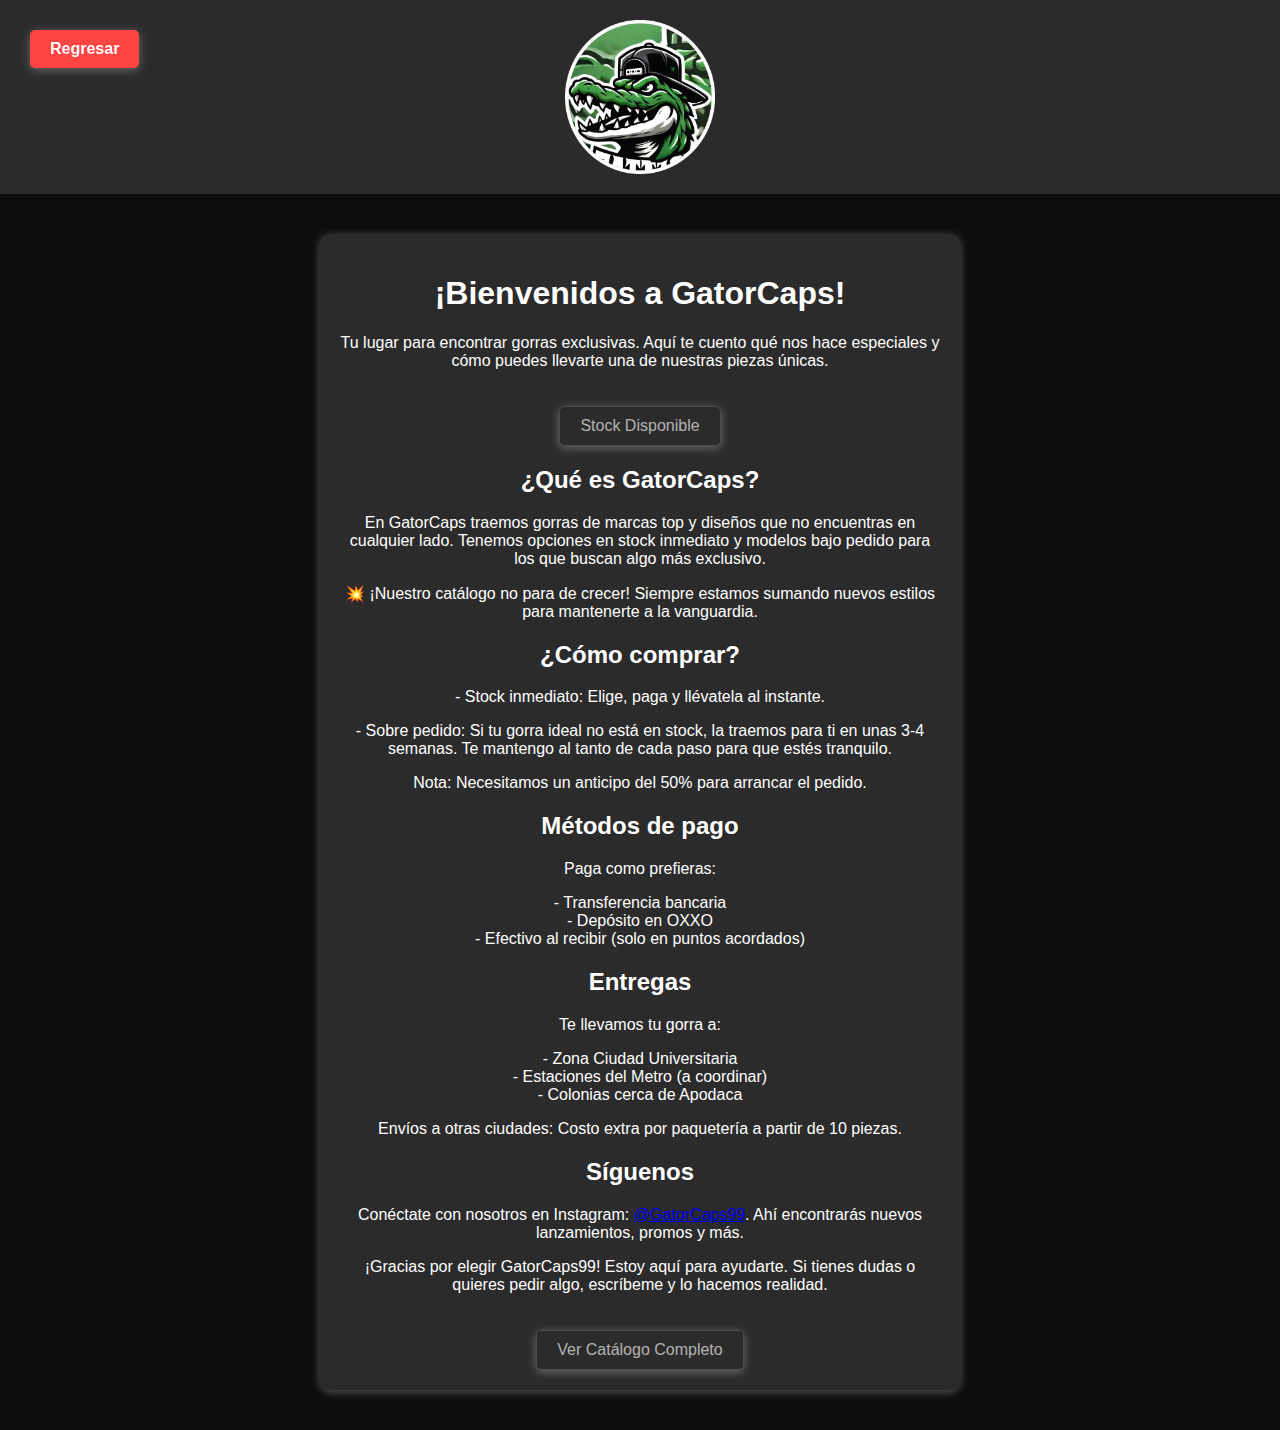
<file: index.html>
<!DOCTYPE html>
<html lang="es">
<head>
    <meta charset="UTF-8">
    <meta name="viewport" content="width=device-width, initial-scale=1.0">
    <title>GatorCaps - Inicio</title>
    <link rel="stylesheet" href="css/estilos.css">
</head>
<body>
    <header>
        <a href="index.html">
            <img src="Imagenes/Logos/LogoGatorCaps.png" alt="GatorCaps Logo">
        </a>
    </header>
    <button class="back-btn" onclick="history.back()">Regresar</button>
    <div class="container">
        <h1>¡Bienvenidos a GatorCaps!</h1>
        <div class="about-section">
            <p>Tu lugar para encontrar gorras exclusivas. Aquí te cuento qué nos hace especiales y cómo puedes llevarte una de nuestras piezas únicas.</p>
            <a href="stock.html"><button class="finalize-btn">Stock Disponible</button></a>
            
            <h2>¿Qué es GatorCaps?</h2>
            <p>En GatorCaps traemos gorras de marcas top y diseños que no encuentras en cualquier lado. Tenemos opciones en <span class="highlight">stock inmediato</span> y modelos bajo pedido para los que buscan algo más exclusivo.</p>
            <p>💥 ¡Nuestro catálogo no para de crecer! Siempre estamos sumando nuevos estilos para mantenerte a la vanguardia.</p>
            
            <h2>¿Cómo comprar?</h2>
            <p>- <span class="highlight">Stock inmediato</span>: Elige, paga y llévatela al instante.</p>
            <p>- <span class="highlight">Sobre pedido</span>: Si tu gorra ideal no está en stock, la traemos para ti en unas <span class="highlight">3-4 semanas</span>. Te mantengo al tanto de cada paso para que estés tranquilo.</p>
            <p><span class="highlight">Nota</span>: Necesitamos un anticipo del <span class="highlight">50%</span> para arrancar el pedido.</p>
            
            <h2>Métodos de pago</h2>
            <p>Paga como prefieras:</p>
            <p>- Transferencia bancaria<br>- Depósito en OXXO<br>- Efectivo al recibir (solo en puntos acordados)</p>
            
            <h2>Entregas</h2>
            <p>Te llevamos tu gorra a:</p>
            <p>- Zona Ciudad Universitaria<br>- Estaciones del Metro (a coordinar)<br>- Colonias cerca de Apodaca</p>
            <p><span class="highlight">Envíos a otras ciudades</span>: Costo extra por paquetería a partir de 10 piezas.</p>
            
            <h2>Síguenos</h2>
            <p>Conéctate con nosotros en Instagram: <a href="https://www.instagram.com/gatorcaps99/" target="_blank">@GatorCaps99</a>. Ahí encontrarás nuevos lanzamientos, promos y más.</p>
            
            <p><span class="highlight">¡Gracias por elegir GatorCaps99!</span> Estoy aquí para ayudarte. Si tienes dudas o quieres pedir algo, escríbeme y lo hacemos realidad.</p>
        </div>
        <a href="catalogo.html"><button class="finalize-btn">Ver Catálogo Completo</button></a>
    </div>
</body>
</html>
</file>
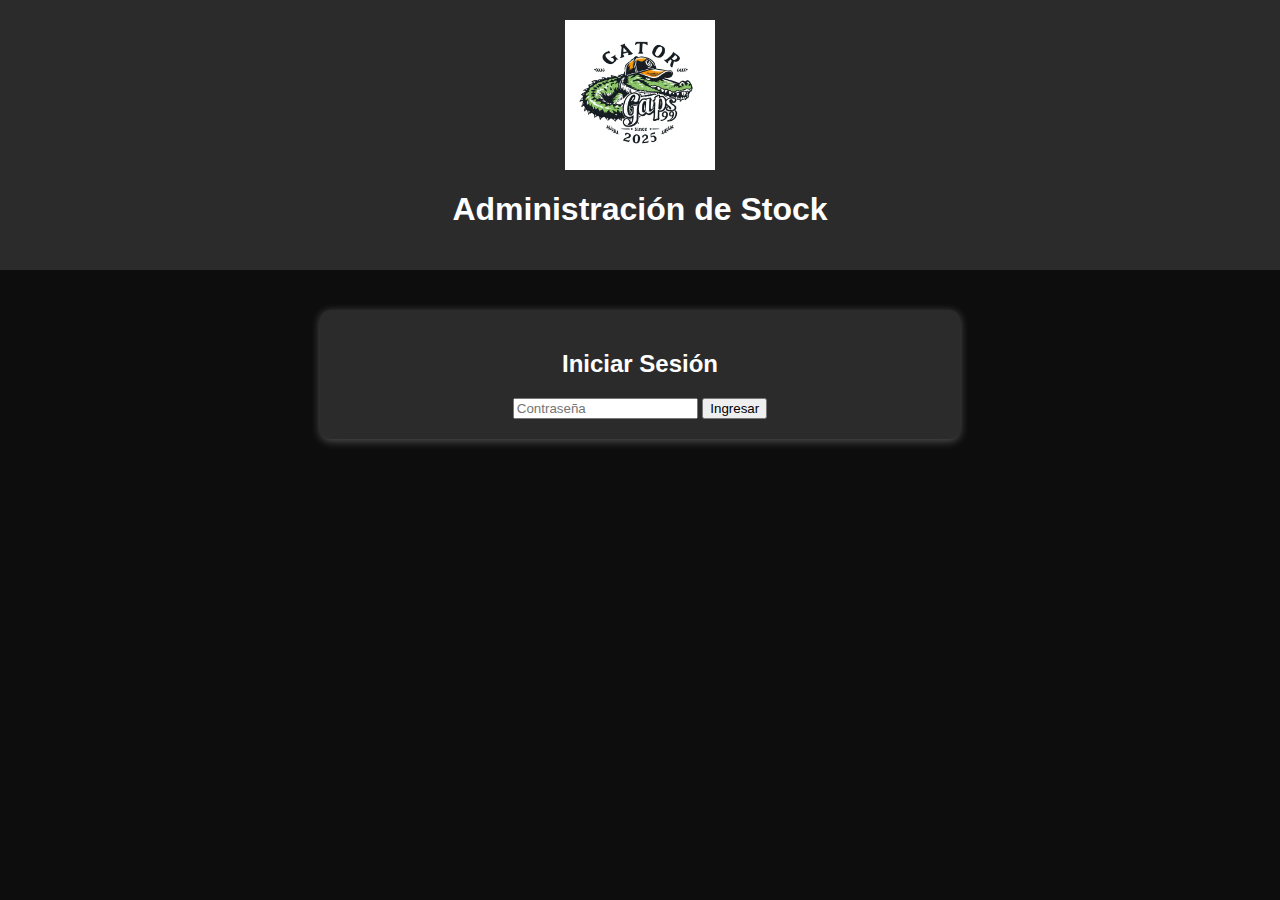
<file: admin.html>
<!DOCTYPE html>
<html lang="es">
<head>
    <meta charset="UTF-8">
    <meta name="viewport" content="width=device-width, initial-scale=1.0">
    <title>Admin - GatorCaps</title>
    <link rel="stylesheet" href="css/estilos.css">
</head>
<body>
    <header>
        <div class="header-content">
            <a href="index.html">
                <img src="Imagenes/Logos/LogoGatorCaps.jpg" alt="GatorCaps Logo" class="logo">
            </a>
            <div class="header-text">
                <h1>Administración de Stock</h1>
            </div>
        </div>
    </header>
    <div class="container">
        <div id="login-form">
            <h2>Iniciar Sesión</h2>
            <input type="password" id="admin-password" placeholder="Contraseña">
            <button id="login-btn" class="cta-btn">Ingresar</button>
            <p id="error-message" style="color: red; display: none;">Contraseña incorrecta</p>
        </div>
        <div id="admin-content" style="display: none;">
            <h2>Reponer Stock</h2>
            <form id="stock-form">
                <label for="product">Producto:</label>
                <select id="product" name="product">
                    <option value="pirates-pittsburgh">Pirates Pittsburgh 59FIFTY</option>
                    <option value="texas-rangers">Texas Rangers 59FIFTY</option>
                    <option value="la-dodgers">LA Dodgers 59FIFTY</option>
                    <option value="sf-giants">SF Giants World Series 9FORTY (Ajustable)</option>
                    <option value="sf-giants-duckbill">SF Giants Duckbill AllStar Game 59FIFTY</option>
                    <option value="delta-tigers-duckbill">Delta Tigers DuckBill AllStar Game 59FIFTY</option>
                </select>

                <label for="size">Talla:</label>
                <select id="size" name="size">
                    <option value="7 1/8">7 1/8</option>
                    <option value="7 3/8">7 3/8</option>
                    <option value="7 1/2">7 1/2</option>
                    <option value="Ajustable">Ajustable</option>
                </select>

                <label for="quantity">Cantidad:</label>
                <input type="number" id="quantity" name="quantity" min="1" value="1">

                <button type="submit" class="cta-btn">Reponer</button>
            </form>

            <h2>Stock Actual</h2>
            <div id="stock-list"></div>
        </div>
    </div>
    <script src="js/admin.js"></script>
</body>
</html>
</file>
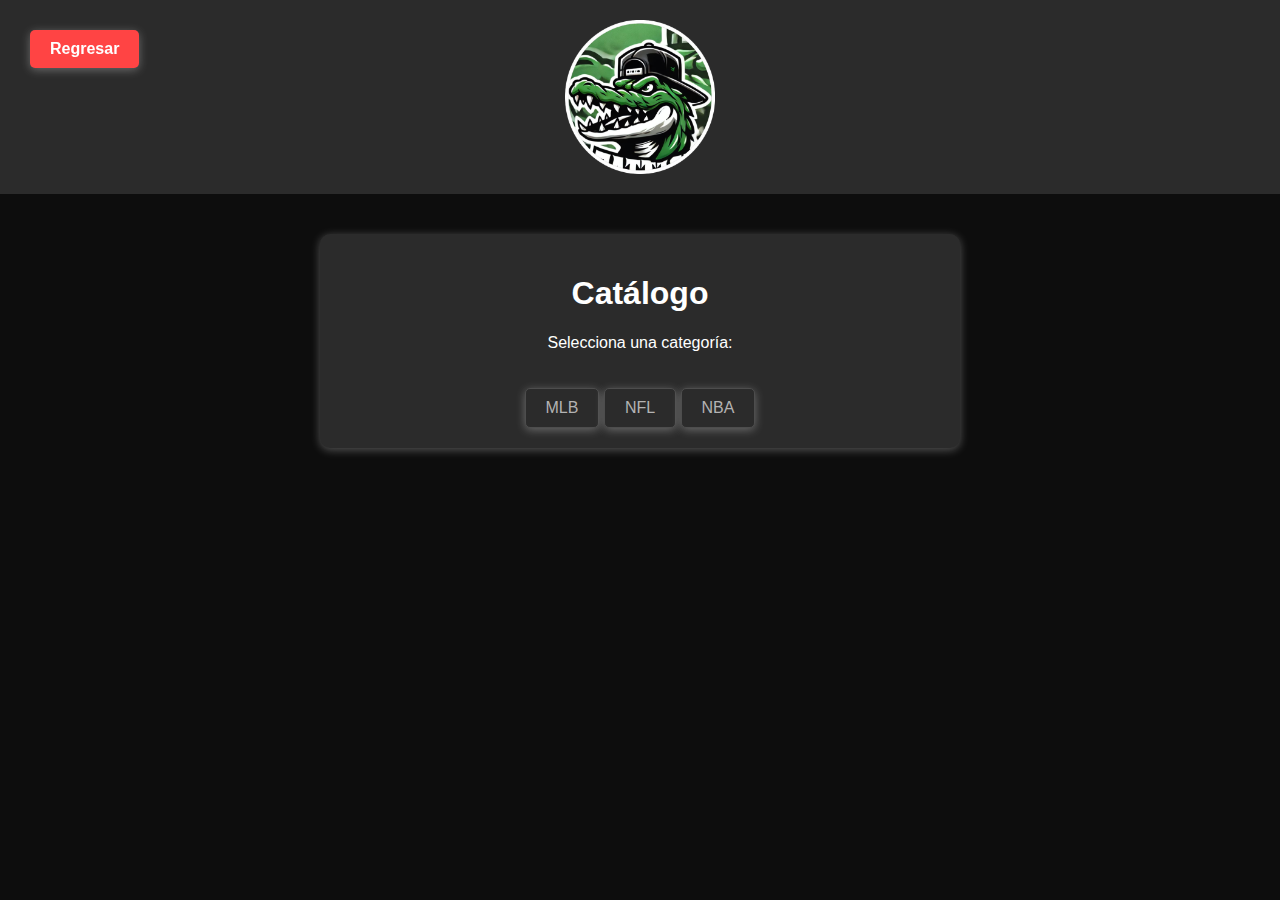
<file: catalogo.html>
<!DOCTYPE html>
<html lang="es">
<head>
    <meta charset="UTF-8">
    <meta name="viewport" content="width=device-width, initial-scale=1.0">
    <title>Catálogo - GatorCaps</title>
    <link rel="stylesheet" href="css/estilos.css">
</head>
<body>
    <header>
        <a href="index.html">
            <img src="Imagenes/Logos/LogoGatorCaps.png" alt="GatorCaps Logo">
        </a>
    </header>
    <button class="back-btn" onclick="history.back()">Regresar</button>
    <div class="container">
        <h1>Catálogo</h1>
        <p>Selecciona una categoría:</p>
        <div class="categories">
            <button class="finalize-btn" onclick="window.location.href='mlb.html'">MLB</button>
            <button class="finalize-btn" onclick="window.location.href='nfl.html'">NFL</button>
            <button class="finalize-btn" onclick="window.location.href='nba.html'">NBA</button>
        </div>
    </div>
</body>
</html>
</file>
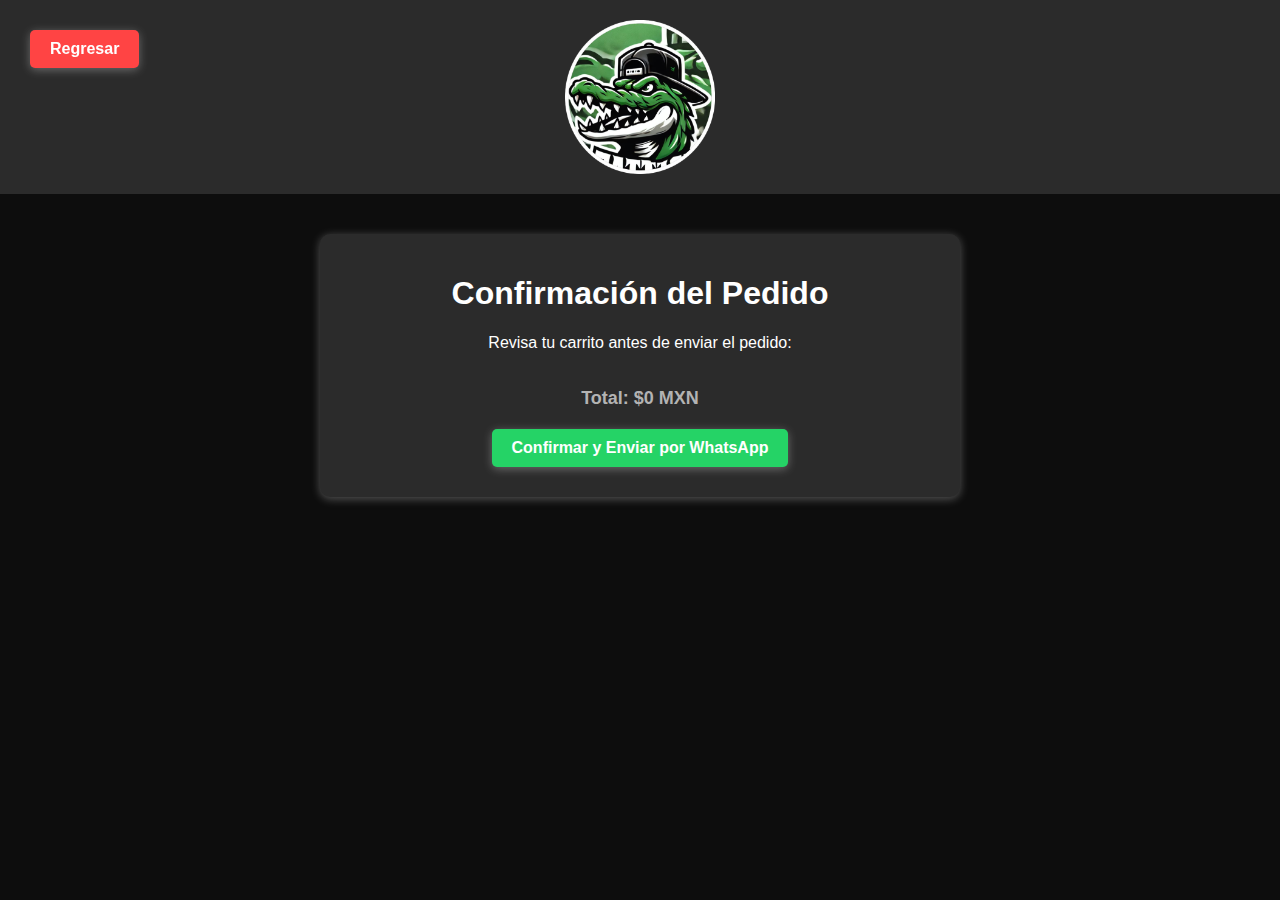
<file: confirmation.html>
<!DOCTYPE html>
<html lang="es">
<head>
    <meta charset="UTF-8">
    <meta name="viewport" content="width=device-width, initial-scale=1.0">
    <title>Confirmación del Carrito - GatorCaps</title>
    <link rel="stylesheet" href="css/estilos.css">
</head>
<body>
    <header>
        <a href="index.html">
            <img src="Imagenes/Logos/LogoGatorCaps.png" alt="GatorCaps Logo">
        </a>
    </header>
    <div class="container">
        <h1>Confirmación del Pedido</h1>
        <p>Revisa tu carrito antes de enviar el pedido:</p>
        <div id="cart-items" class="cart-items"></div>
        <p id="cart-total">Total: $0 MXN</p>
        <button id="confirm-order" class="confirm-btn">Confirmar y Enviar por WhatsApp</button>
        <button id="back-to-shop" class="back-btn">Regresar</button>
    </div>
    <script src="js/confirmation.js"></script>
</body>
</html>
</file>
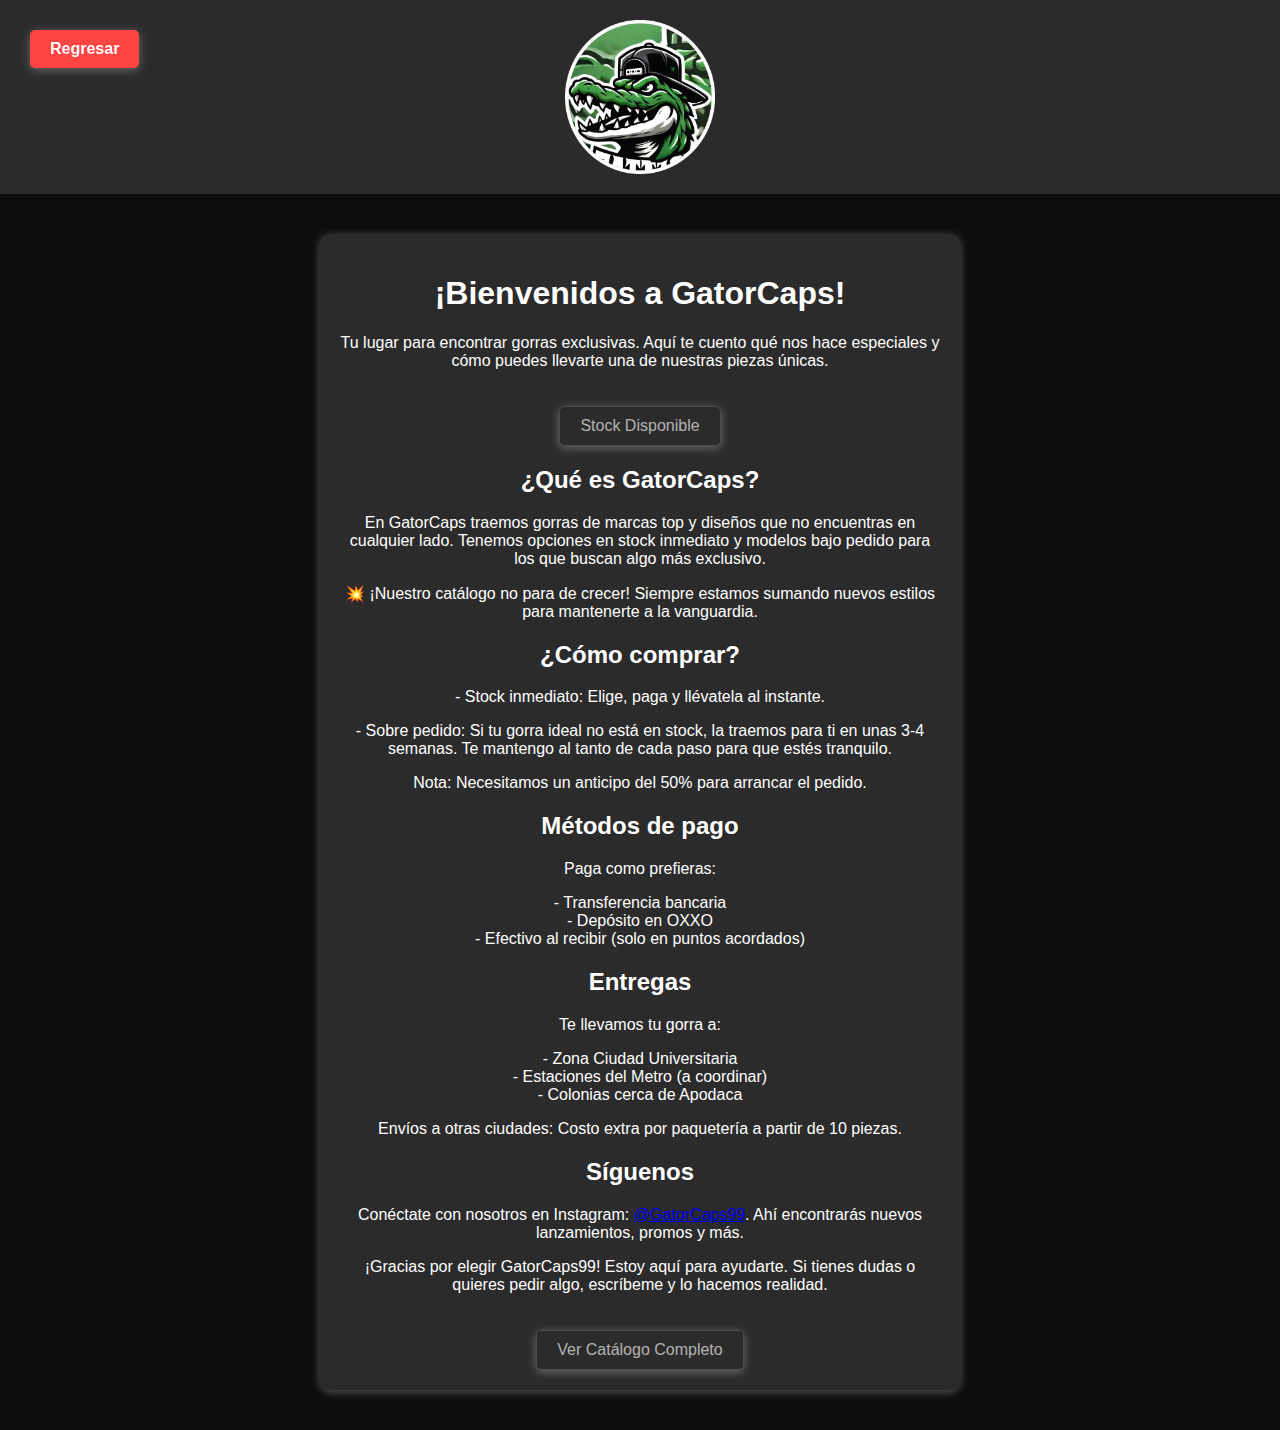
<file: Gatorcaps99.html>
<!DOCTYPE html>
<html lang="es">
<head>
    <meta charset="UTF-8">
    <meta name="viewport" content="width=device-width, initial-scale=1.0">
    <title>GatorCaps - Inicio</title>
    <link rel="stylesheet" href="css/estilos.css">
</head>
<body>
    <header>
        <a href="Gatorcaps99.html">
            <img src="Imagenes/Logos/LogoGatorCaps.png" alt="GatorCaps Logo">
        </a>
    </header>
    <button class="back-btn" onclick="history.back()">Regresar</button>
    <div class="container">
        <h1>¡Bienvenidos a GatorCaps!</h1>
        <div class="about-section">
            <p>Tu lugar para encontrar gorras exclusivas. Aquí te cuento qué nos hace especiales y cómo puedes llevarte una de nuestras piezas únicas.</p>
            <a href="stock.html"><button class="finalize-btn">Stock Disponible</button></a>
            
            <h2>¿Qué es GatorCaps?</h2>
            <p>En GatorCaps traemos gorras de marcas top y diseños que no encuentras en cualquier lado. Tenemos opciones en <span class="highlight">stock inmediato</span> y modelos bajo pedido para los que buscan algo más exclusivo.</p>
            <p>💥 ¡Nuestro catálogo no para de crecer! Siempre estamos sumando nuevos estilos para mantenerte a la vanguardia.</p>
            
            <h2>¿Cómo comprar?</h2>
            <p>- <span class="highlight">Stock inmediato</span>: Elige, paga y llévatela al instante.</p>
            <p>- <span class="highlight">Sobre pedido</span>: Si tu gorra ideal no está en stock, la traemos para ti en unas <span class="highlight">3-4 semanas</span>. Te mantengo al tanto de cada paso para que estés tranquilo.</p>
            <p><span class="highlight">Nota</span>: Necesitamos un anticipo del <span class="highlight">50%</span> para arrancar el pedido.</p>
            
            <h2>Métodos de pago</h2>
            <p>Paga como prefieras:</p>
            <p>- Transferencia bancaria<br>- Depósito en OXXO<br>- Efectivo al recibir (solo en puntos acordados)</p>
            
            <h2>Entregas</h2>
            <p>Te llevamos tu gorra a:</p>
            <p>- Zona Ciudad Universitaria<br>- Estaciones del Metro (a coordinar)<br>- Colonias cerca de Apodaca</p>
            <p><span class="highlight">Envíos a otras ciudades</span>: Costo extra por paquetería a partir de 10 piezas.</p>
            
            <h2>Síguenos</h2>
            <p>Conéctate con nosotros en Instagram: <a href="https://www.instagram.com/gatorcaps99/" target="_blank">@GatorCaps99</a>. Ahí encontrarás nuevos lanzamientos, promos y más.</p>
            
            <p><span class="highlight">¡Gracias por elegir GatorCaps99!</span> Estoy aquí para ayudarte. Si tienes dudas o quieres pedir algo, escríbeme y lo hacemos realidad.</p>
        </div>
        <a href="catalogo.html"><button class="finalize-btn">Ver Catálogo Completo</button></a>
    </div>
</body>
</html>
</file>
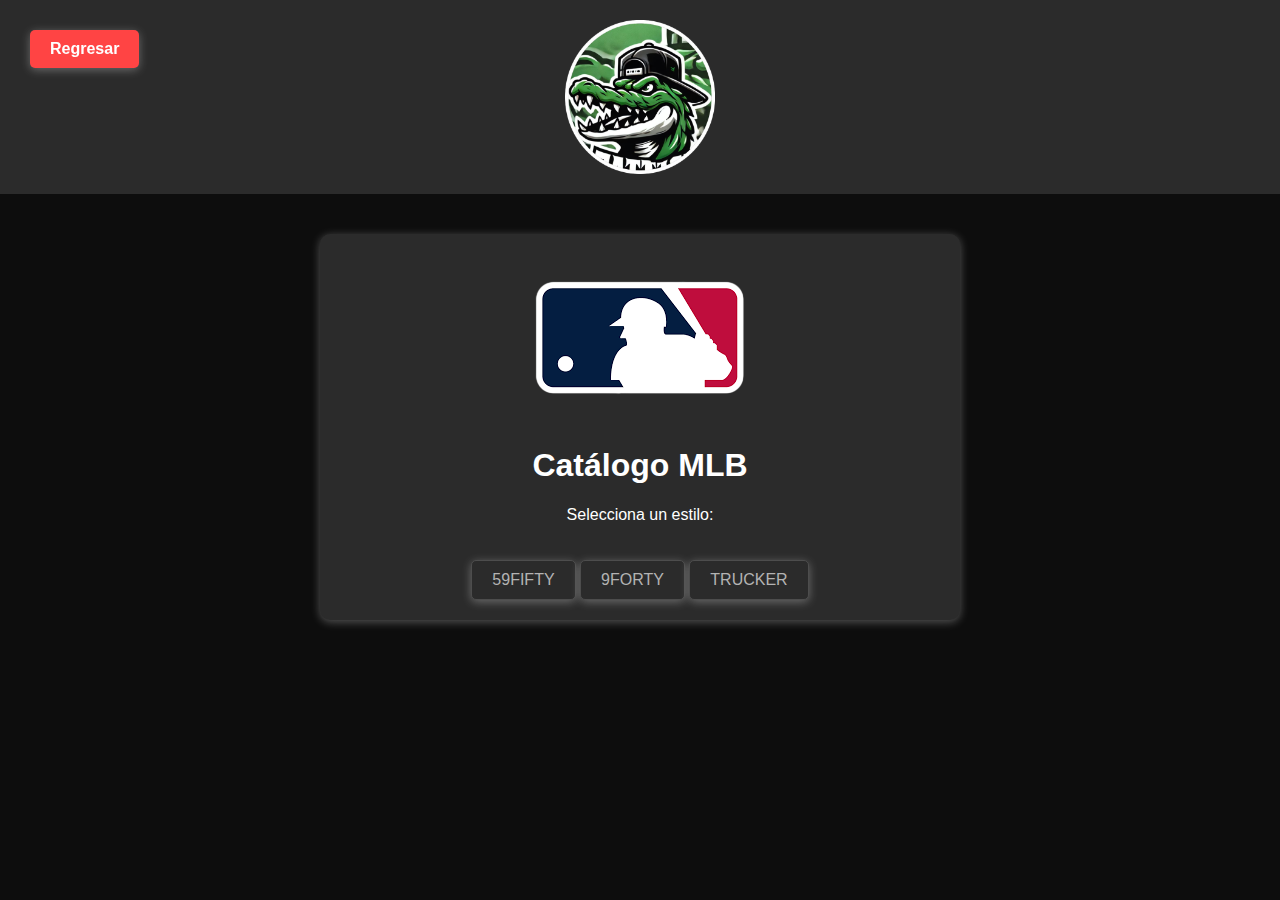
<file: mlb.html>
<!DOCTYPE html>
<html lang="es">
<head>
    <meta charset="UTF-8">
    <meta name="viewport" content="width=device-width, initial-scale=1.0">
    <title>MLB - GatorCaps</title>
    <link rel="stylesheet" href="css/estilos.css">
</head>
<body>
    <header>
        <a href="index.html">
            <img src="Imagenes/Logos/LogoGatorCaps.png" alt="GatorCaps Logo">
        </a>
    </header>
    <button class="back-btn" onclick="history.back()">Regresar</button>
    <div class="container">
        <img src="Imagenes/Logos/MLB logo.png" alt="MLB Logo">
        <h1>Catálogo MLB</h1>
        <p>Selecciona un estilo:</p>
        <div class="subcategories">
            <button class="finalize-btn" onclick="window.location.href='mlb_59fifty.html'">59FIFTY</button>
            <button class="finalize-btn" onclick="window.location.href='mlb_9forty.html'">9FORTY</button>
            <button class="finalize-btn" onclick="window.location.href='mlb_trucker.html'">TRUCKER</button>
        </div>
    </div>
</body>
</html>
</file>
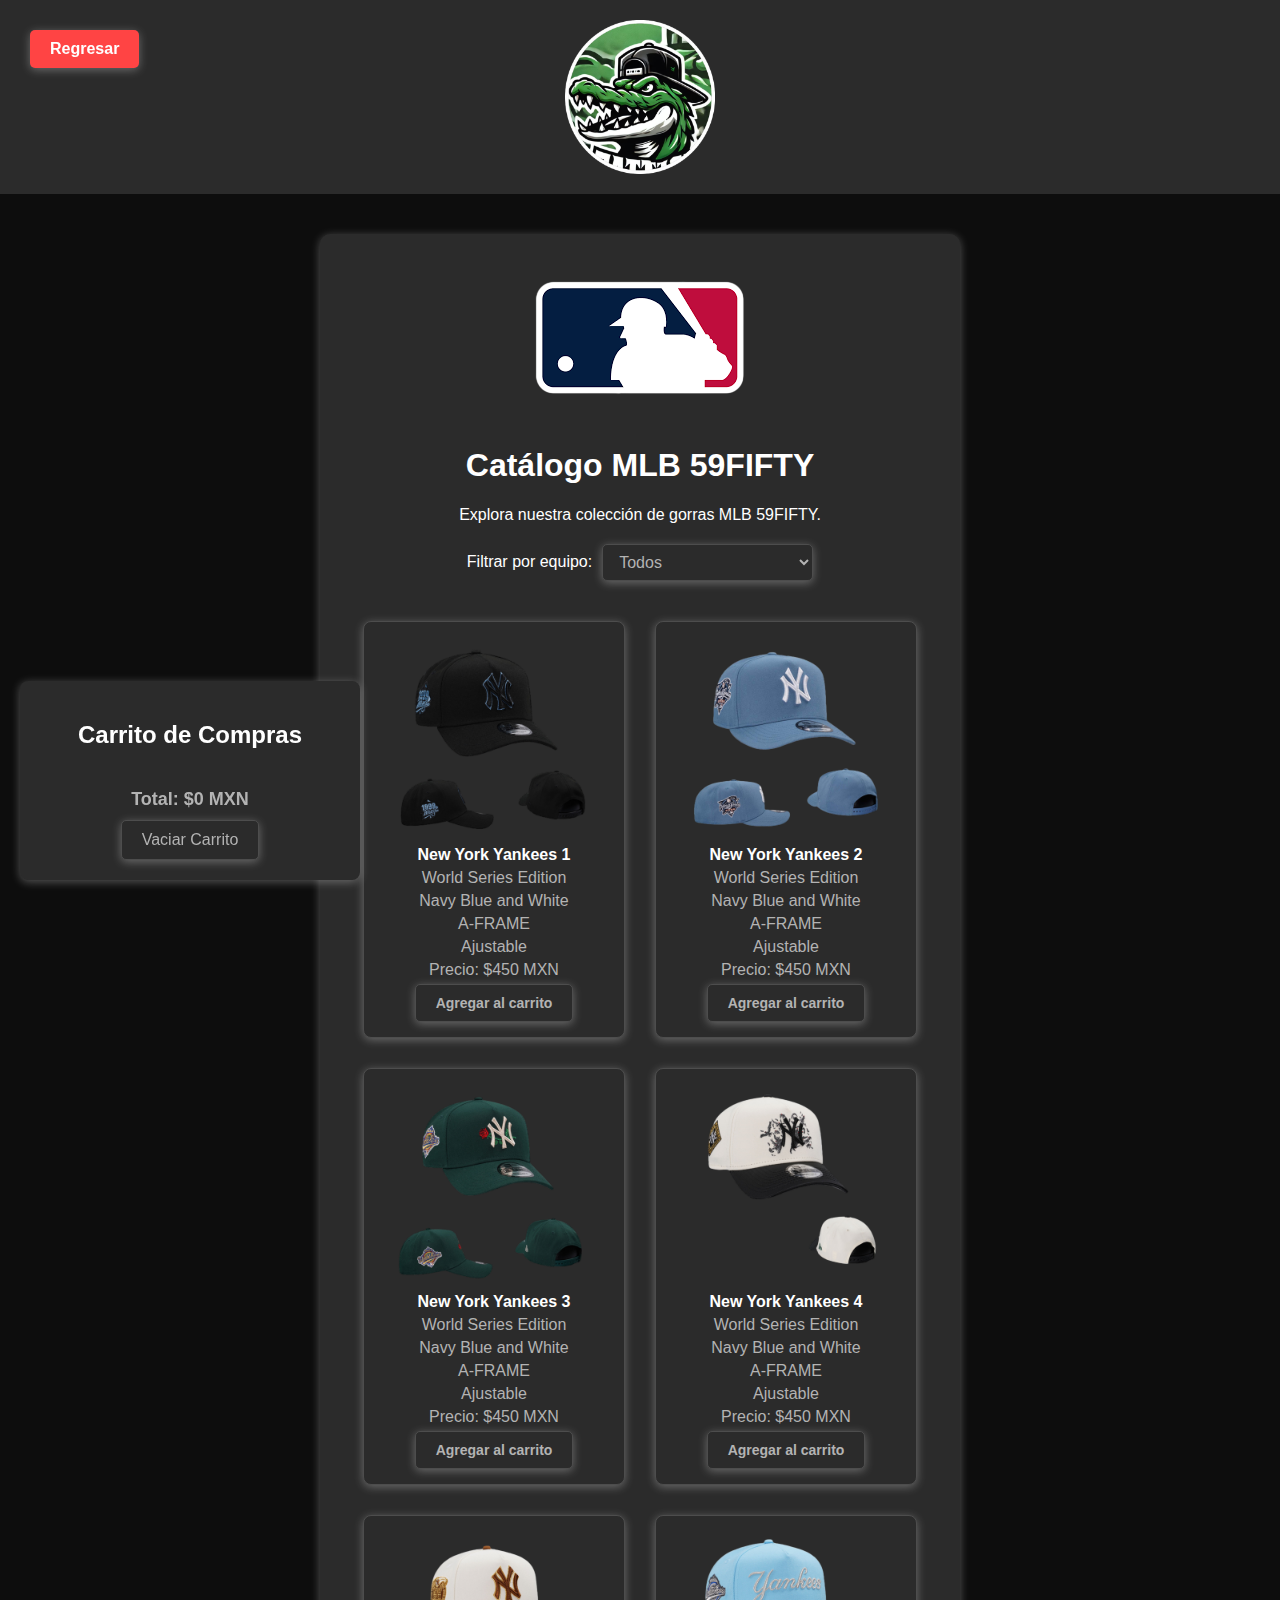
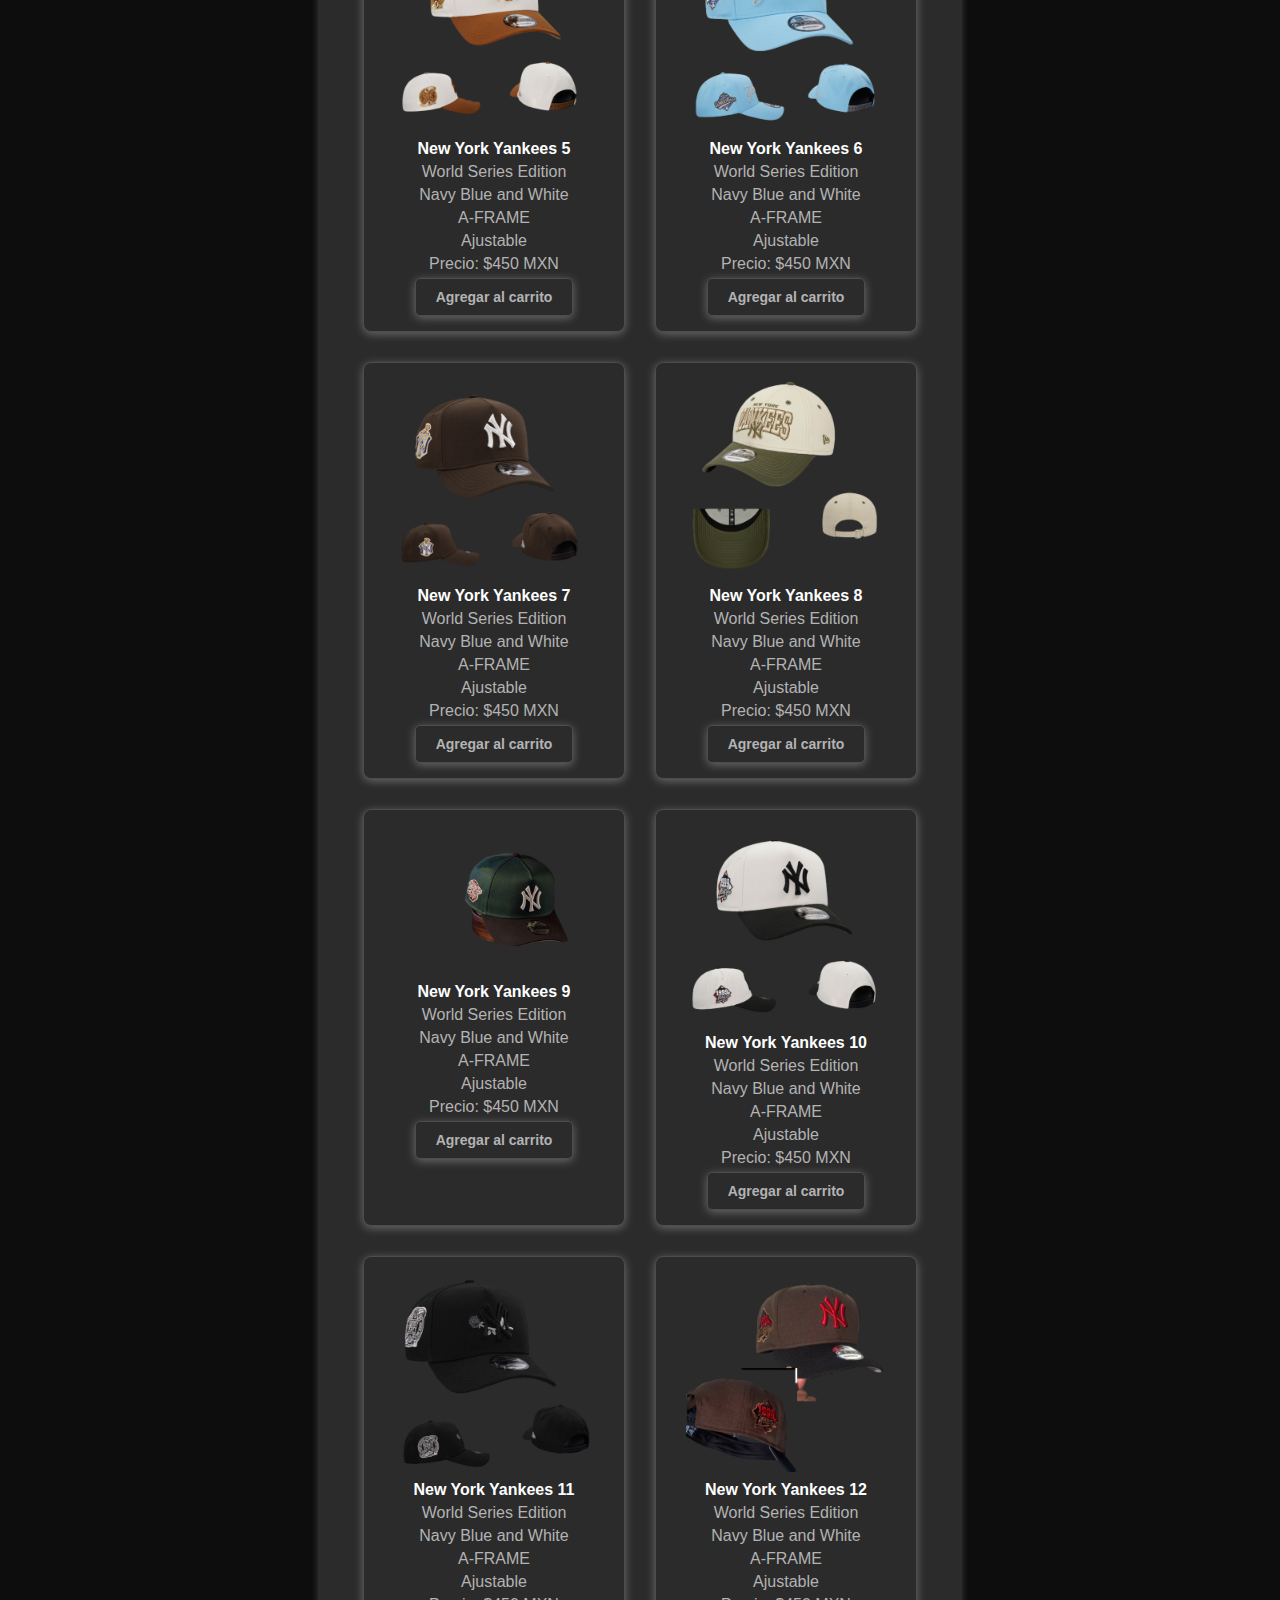
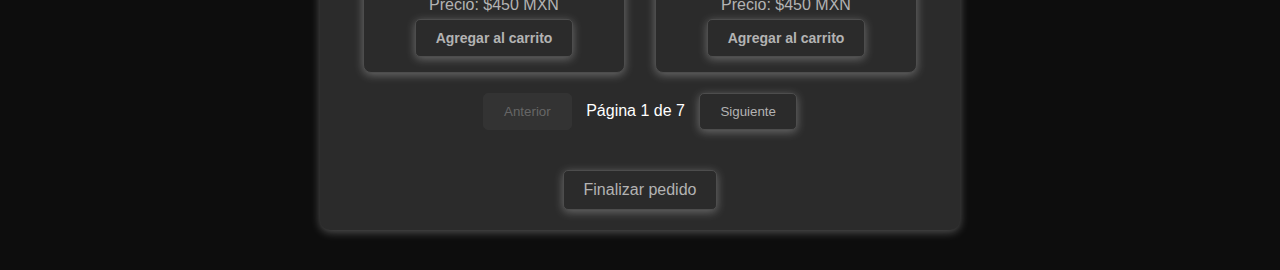
<file: mlb_59fifty.html>
<!DOCTYPE html>
<html lang="es">
<head>
    <meta charset="UTF-8">
    <meta name="viewport" content="width=device-width, initial-scale=1.0">
    <meta name="description" content="Explora nuestra colección de gorras MLB 59FIFTY en GatorCaps">
    <title>MLB 59FIFTY - GatorCaps</title>
    <link rel="stylesheet" href="css/estilos.css">
</head>
<body>
    <button class="back-btn" onclick="history.back()">Regresar</button>
    <header>
        <a href="index.html">
            <img src="Imagenes/Logos/LogoGatorCaps.png" alt="GatorCaps Logo">
        </a>
    </header>
    <div class="container">
        <img src="Imagenes/Logos/MLB logo.png" alt="MLB Logo">
        <h1>Catálogo MLB 59FIFTY</h1>
        <p>Explora nuestra colección de gorras MLB 59FIFTY.</p>
        
        <div class="filters">
            <label for="team-filter">Filtrar por equipo:</label>
            <select id="team-filter">
                <option value="">Todos</option>
            </select>
        </div>

        <div class="gallery" id="gallery"></div>
        
        <div class="pagination">
            <button id="prev-page" disabled>Anterior</button>
            <span id="page-info">Página 1 de 1</span>
            <button id="next-page">Siguiente</button>
        </div>

        <div id="cart-container" class="cart-container">
            <h2>Carrito de Compras</h2>
            <div id="cart-items" class="cart-items"></div>
            <p id="cart-total">Total: $0 MXN</p>
            <button id="clear-cart" class="clear-cart-btn">Vaciar Carrito</button>
        </div>
        <button id="finalize-order" class="finalize-btn">Finalizar pedido</button>
    </div>

    <script>
        const products = [
    // New York Yankees - 21 modelos
    { name: "New York Yankees 1", anniversary: "World Series Edition", color: "Navy Blue and White", type: "A-FRAME", adjustable: true, price: 450, image: "Imagenes/Catalogo/MLB/9FORTY/NY1.png" },
    { name: "New York Yankees 2", anniversary: "World Series Edition", color: "Navy Blue and White", type: "A-FRAME", adjustable: true, price: 450, image: "Imagenes/Catalogo/MLB/9FORTY/NY2.png" },
    { name: "New York Yankees 3", anniversary: "World Series Edition", color: "Navy Blue and White", type: "A-FRAME", adjustable: true, price: 450, image: "Imagenes/Catalogo/MLB/9FORTY/NY3.png" },
    { name: "New York Yankees 4", anniversary: "World Series Edition", color: "Navy Blue and White", type: "A-FRAME", adjustable: true, price: 450, image: "Imagenes/Catalogo/MLB/9FORTY/NY4.png" },
    { name: "New York Yankees 5", anniversary: "World Series Edition", color: "Navy Blue and White", type: "A-FRAME", adjustable: true, price: 450, image: "Imagenes/Catalogo/MLB/9FORTY/NY5.png" },
    { name: "New York Yankees 6", anniversary: "World Series Edition", color: "Navy Blue and White", type: "A-FRAME", adjustable: true, price: 450, image: "Imagenes/Catalogo/MLB/9FORTY/NY6.png" },
    { name: "New York Yankees 7", anniversary: "World Series Edition", color: "Navy Blue and White", type: "A-FRAME", adjustable: true, price: 450, image: "Imagenes/Catalogo/MLB/9FORTY/NY7.png" },
    { name: "New York Yankees 8", anniversary: "World Series Edition", color: "Navy Blue and White", type: "A-FRAME", adjustable: true, price: 450, image: "Imagenes/Catalogo/MLB/9FORTY/NY8.png" },
    { name: "New York Yankees 9", anniversary: "World Series Edition", color: "Navy Blue and White", type: "A-FRAME", adjustable: true, price: 450, image: "Imagenes/Catalogo/MLB/9FORTY/NY9.png" },
    { name: "New York Yankees 10", anniversary: "World Series Edition", color: "Navy Blue and White", type: "A-FRAME", adjustable: true, price: 450, image: "Imagenes/Catalogo/MLB/9FORTY/NY10.png" },
    { name: "New York Yankees 11", anniversary: "World Series Edition", color: "Navy Blue and White", type: "A-FRAME", adjustable: true, price: 450, image: "Imagenes/Catalogo/MLB/9FORTY/NY11.png" },
    { name: "New York Yankees 12", anniversary: "World Series Edition", color: "Navy Blue and White", type: "A-FRAME", adjustable: true, price: 450, image: "Imagenes/Catalogo/MLB/9FORTY/NY12.png" },
    { name: "New York Yankees 13", anniversary: "World Series Edition", color: "Navy Blue and White", type: "A-FRAME", adjustable: true, price: 450, image: "Imagenes/Catalogo/MLB/9FORTY/NY13.png" },
    { name: "New York Yankees 14", anniversary: "World Series Edition", color: "Navy Blue and White", type: "A-FRAME", adjustable: true, price: 450, image: "Imagenes/Catalogo/MLB/9FORTY/NY14.png" },
    { name: "New York Yankees 15", anniversary: "World Series Edition", color: "Navy Blue and White", type: "A-FRAME", adjustable: true, price: 450, image: "Imagenes/Catalogo/MLB/9FORTY/NY15.png" },
    { name: "New York Yankees 16", anniversary: "World Series Edition", color: "Navy Blue and White", type: "A-FRAME", adjustable: true, price: 450, image: "Imagenes/Catalogo/MLB/9FORTY/NY16.png" },
    { name: "New York Yankees 17", anniversary: "World Series Edition", color: "Navy Blue and White", type: "A-FRAME", adjustable: true, price: 450, image: "Imagenes/Catalogo/MLB/9FORTY/NY17.png" },
    { name: "New York Yankees 18", anniversary: "World Series Edition", color: "Navy Blue and White", type: "A-FRAME", adjustable: true, price: 450, image: "Imagenes/Catalogo/MLB/9FORTY/NY18.png" },
    { name: "New York Yankees 19", anniversary: "World Series Edition", color: "Navy Blue and White", type: "A-FRAME", adjustable: true, price: 450, image: "Imagenes/Catalogo/MLB/9FORTY/NY19.png" },
    { name: "New York Yankees 20", anniversary: "World Series Edition", color: "Navy Blue and White", type: "A-FRAME", adjustable: true, price: 450, image: "Imagenes/Catalogo/MLB/9FORTY/NY20.png" },
    { name: "New York Yankees 21", anniversary: "World Series Edition", color: "Navy Blue and White", type: "A-FRAME", adjustable: true, price: 450, image: "Imagenes/Catalogo/MLB/9FORTY/NY21.png" },

    // Boston Red Sox - 5 modelos
    { name: "Boston Red Sox 1", anniversary: "Championship Edition", color: "Red and Navy", type: "A-FRAME", adjustable: true, price: 450, image: "Imagenes/Catalogo/MLB/9FORTY/BRS1.png" },
    { name: "Boston Red Sox 2", anniversary: "Championship Edition", color: "Red and Navy", type: "A-FRAME", adjustable: true, price: 450, image: "Imagenes/Catalogo/MLB/9FORTY/BRS2.png" },
    { name: "Boston Red Sox 3", anniversary: "Championship Edition", color: "Red and Navy", type: "A-FRAME", adjustable: true, price: 450, image: "Imagenes/Catalogo/MLB/9FORTY/BRS3.png" },
    { name: "Boston Red Sox 4", anniversary: "Championship Edition", color: "Red and Navy", type: "A-FRAME", adjustable: true, price: 450, image: "Imagenes/Catalogo/MLB/9FORTY/BRS4.png" },
    { name: "Boston Red Sox 5", anniversary: "Championship Edition", color: "Red and Navy", type: "A-FRAME", adjustable: true, price: 450, image: "Imagenes/Catalogo/MLB/9FORTY/BRS5.png" },
    // Chicago White Sox - 6 modelos
    { name: "Chicago White Sox 1", anniversary: "Classic Edition", color: "Black and White", type: "A-FRAME", adjustable: true, price: 450, image: "Imagenes/Catalogo/MLB/9FORTY/CWS1.png" },
    { name: "Chicago White Sox 2", anniversary: "Classic Edition", color: "Black and White", type: "A-FRAME", adjustable: true, price: 450, image: "Imagenes/Catalogo/MLB/9FORTY/CWS2.png" },
    { name: "Chicago White Sox 3", anniversary: "Classic Edition", color: "Black and White", type: "A-FRAME", adjustable: true, price: 450, image: "Imagenes/Catalogo/MLB/9FORTY/CWS3.png" },
    { name: "Chicago White Sox 4", anniversary: "Classic Edition", color: "Black and White", type: "A-FRAME", adjustable: true, price: 450, image: "Imagenes/Catalogo/MLB/9FORTY/CWS4.png" },
    { name: "Chicago White Sox 5", anniversary: "Classic Edition", color: "Black and White", type: "A-FRAME", adjustable: true, price: 450, image: "Imagenes/Catalogo/MLB/9FORTY/CWS5.png" },
    { name: "Chicago White Sox 6", anniversary: "Classic Edition", color: "Black and White", type: "A-FRAME", adjustable: true, price: 450, image: "Imagenes/Catalogo/MLB/9FORTY/CWS6.png" },

    // Detroit Tigers - 3 modelos
    { name: "Detroit Tigers 1", anniversary: "Team Edition", color: "Navy and Orange", type: "A-FRAME", adjustable: true, price: 450, image: "Imagenes/Catalogo/MLB/9FORTY/DT1.png" },
    { name: "Detroit Tigers 2", anniversary: "Team Edition", color: "Navy and Orange", type: "A-FRAME", adjustable: true, price: 450, image: "Imagenes/Catalogo/MLB/9FORTY/DT2.png" },
    { name: "Detroit Tigers 3", anniversary: "Team Edition", color: "Navy and Orange", type: "A-FRAME", adjustable: true, price: 450, image: "Imagenes/Catalogo/MLB/9FORTY/DT3.png" },

    // Atlanta Braves - 3 modelos
    { name: "Atlanta Braves 1", anniversary: "Championship Edition", color: "Navy and Red", type: "A-FRAME", adjustable: true, price: 450, image: "Imagenes/Catalogo/MLB/9FORTY/BRAVES1.png" },
    { name: "Atlanta Braves 2", anniversary: "Championship Edition", color: "Navy and Red", type: "A-FRAME", adjustable: true, price: 450, image: "Imagenes/Catalogo/MLB/9FORTY/BRAVES2.png" },
    { name: "Atlanta Braves 3", anniversary: "Championship Edition", color: "Navy and Red", type: "A-FRAME", adjustable: true, price: 450, image: "Imagenes/Catalogo/MLB/9FORTY/BRAVES3.png" },

    // Chicago Cubs - 2 modelos
    { name: "Chicago Cubs 1", anniversary: "100th Anniversary", color: "Blue and Red", type: "A-FRAME", adjustable: true, price: 450, image: "Imagenes/Catalogo/MLB/9FORTY/Cubs1.png" },
    { name: "Chicago Cubs 2", anniversary: "100th Anniversary", color: "Blue and Red", type: "A-FRAME", adjustable: true, price: 450, image: "Imagenes/Catalogo/MLB/9FORTY/Cubs2.png" },

    // Pittsburgh Pirates - 1 modelo
    { name: "Pittsburgh Pirates 1", anniversary: "Team Edition", color: "Black and Yellow", type: "A-FRAME", adjustable: true, price: 450, image: "Imagenes/Catalogo/MLB/9FORTY/PTSB1.png" },

    // Arizona Diamondbacks - 1 modelo
    { name: "Arizona Diamondbacks 1", anniversary: "Team Edition", color: "Red and Black", type: "A-FRAME", adjustable: true, price: 450, image: "Imagenes/Catalogo/MLB/9FORTY/Diamonds1.png" },

    // Los Angeles Dodgers - 26 modelos
    { name: "Los Angeles Dodgers 1", anniversary: "50th Anniversary", color: "Blue and White", type: "A-FRAME", adjustable: true, price: 450, image: "Imagenes/Catalogo/MLB/9FORTY/LA1.png" },
    { name: "Los Angeles Dodgers 2", anniversary: "50th Anniversary", color: "Blue and White", type: "A-FRAME", adjustable: true, price: 450, image: "Imagenes/Catalogo/MLB/9FORTY/LA2.png" },
    { name: "Los Angeles Dodgers 3", anniversary: "50th Anniversary", color: "Blue and White", type: "A-FRAME", adjustable: true, price: 450, image: "Imagenes/Catalogo/MLB/9FORTY/LA3.png" },
    { name: "Los Angeles Dodgers 4", anniversary: "50th Anniversary", color: "Blue and White", type: "A-FRAME", adjustable: true, price: 450, image: "Imagenes/Catalogo/MLB/9FORTY/LA4.png" },
    { name: "Los Angeles Dodgers 5", anniversary: "50th Anniversary", color: "Blue and White", type: "A-FRAME", adjustable: true, price: 450, image: "Imagenes/Catalogo/MLB/9FORTY/LA5.png" },
    { name: "Los Angeles Dodgers 6", anniversary: "50th Anniversary", color: "Blue and White", type: "A-FRAME", adjustable: true, price: 450, image: "Imagenes/Catalogo/MLB/9FORTY/LA6.png" },
    { name: "Los Angeles Dodgers 7", anniversary: "50th Anniversary", color: "Blue and White", type: "A-FRAME", adjustable: true, price: 450, image: "Imagenes/Catalogo/MLB/9FORTY/LA7.png" },
    { name: "Los Angeles Dodgers 8", anniversary: "50th Anniversary", color: "Blue and White", type: "A-FRAME", adjustable: true, price: 450, image: "Imagenes/Catalogo/MLB/9FORTY/LA8.png" },
    { name: "Los Angeles Dodgers 9", anniversary: "50th Anniversary", color: "Blue and White", type: "A-FRAME", adjustable: true, price: 450, image: "Imagenes/Catalogo/MLB/9FORTY/LA9.png" },
    { name: "Los Angeles Dodgers 10", anniversary: "50th Anniversary", color: "Blue and White", type: "A-FRAME", adjustable: true, price: 450, image: "Imagenes/Catalogo/MLB/9FORTY/LA10.png" },
    { name: "Los Angeles Dodgers 11", anniversary: "50th Anniversary", color: "Blue and White", type: "A-FRAME", adjustable: true, price: 450, image: "Imagenes/Catalogo/MLB/9FORTY/LA11.png" },
    { name: "Los Angeles Dodgers 12", anniversary: "50th Anniversary", color: "Blue and White", type: "A-FRAME", adjustable: true, price: 450, image: "Imagenes/Catalogo/MLB/9FORTY/LA12.png" },
    { name: "Los Angeles Dodgers 13", anniversary: "50th Anniversary", color: "Blue and White", type: "A-FRAME", adjustable: true, price: 450, image: "Imagenes/Catalogo/MLB/9FORTY/LA13.png" },
    { name: "Los Angeles Dodgers 14", anniversary: "50th Anniversary", color: "Blue and White", type: "A-FRAME", adjustable: true, price: 450, image: "Imagenes/Catalogo/MLB/9FORTY/LA14.png" },
    { name: "Los Angeles Dodgers 15", anniversary: "50th Anniversary", color: "Blue and White", type: "A-FRAME", adjustable: true, price: 450, image: "Imagenes/Catalogo/MLB/9FORTY/LA15.png" },
    { name: "Los Angeles Dodgers 16", anniversary: "50th Anniversary", color: "Blue and White", type: "A-FRAME", adjustable: true, price: 450, image: "Imagenes/Catalogo/MLB/9FORTY/LA16.png" },
    { name: "Los Angeles Dodgers 17", anniversary: "50th Anniversary", color: "Blue and White", type: "A-FRAME", adjustable: true, price: 450, image: "Imagenes/Catalogo/MLB/9FORTY/LA17.png" },
    { name: "Los Angeles Dodgers 18", anniversary: "50th Anniversary", color: "Blue and White", type: "A-FRAME", adjustable: true, price: 450, image: "Imagenes/Catalogo/MLB/9FORTY/LA18.png" },
    { name: "Los Angeles Dodgers 19", anniversary: "50th Anniversary", color: "Blue and White", type: "A-FRAME", adjustable: true, price: 450, image: "Imagenes/Catalogo/MLB/9FORTY/LA19.png" },
    { name: "Los Angeles Dodgers 20", anniversary: "50th Anniversary", color: "Blue and White", type: "A-FRAME", adjustable: true, price: 450, image: "Imagenes/Catalogo/MLB/9FORTY/LA20.png" },
    { name: "Los Angeles Dodgers 21", anniversary: "50th Anniversary", color: "Blue and White", type: "A-FRAME", adjustable: true, price: 450, image: "Imagenes/Catalogo/MLB/9FORTY/LA21.png" },
    { name: "Los Angeles Dodgers 22", anniversary: "50th Anniversary", color: "Blue and White", type: "A-FRAME", adjustable: true, price: 450, image: "Imagenes/Catalogo/MLB/9FORTY/LA22.png" },
    { name: "Los Angeles Dodgers 23", anniversary: "50th Anniversary", color: "Blue and White", type: "A-FRAME", adjustable: true, price: 450, image: "Imagenes/Catalogo/MLB/9FORTY/LA23.png" },
    { name: "Los Angeles Dodgers 24", anniversary: "50th Anniversary", color: "Blue and White", type: "A-FRAME", adjustable: true, price: 450, image: "Imagenes/Catalogo/MLB/9FORTY/LA24.png" },
    { name: "Los Angeles Dodgers 25", anniversary: "50th Anniversary", color: "Blue and White", type: "A-FRAME", adjustable: true, price: 450, image: "Imagenes/Catalogo/MLB/9FORTY/LA25.png" },
    { name: "Los Angeles Dodgers 26", anniversary: "50th Anniversary", color: "Blue and White", type: "A-FRAME", adjustable: true, price: 450, image: "Imagenes/Catalogo/MLB/9FORTY/LA26.png" },

    // San Diego Padres - 4 modelos
    { name: "San Diego Padres 1", anniversary: "Team Edition", color: "Brown and Yellow", type: "A-FRAME", adjustable: true, price: 450, image: "Imagenes/Catalogo/MLB/9FORTY/SD1.png" },
    { name: "San Diego Padres 2", anniversary: "Team Edition", color: "Brown and Yellow", type: "A-FRAME", adjustable: true, price: 450, image: "Imagenes/Catalogo/MLB/9FORTY/SD2.png" },
    { name: "San Diego Padres 3", anniversary: "Team Edition", color: "Brown and Yellow", type: "A-FRAME", adjustable: true, price: 450, image: "Imagenes/Catalogo/MLB/9FORTY/SD3.png" },
    { name: "San Diego Padres 4", anniversary: "Team Edition", color: "Brown and Yellow", type: "A-FRAME", adjustable: true, price: 450, image: "Imagenes/Catalogo/MLB/9FORTY/SD4.png" },

    // San Francisco Giants - 2 modelos
    { name: "San Francisco Giants 1", anniversary: "World Series Edition", color: "Black and Orange", type: "A-FRAME", adjustable: true, price: 450, image: "Imagenes/Catalogo/MLB/9FORTY/SF1.png" },
    { name: "San Francisco Giants 2", anniversary: "World Series Edition", color: "Black and Orange", type: "A-FRAME", adjustable: true, price: 450, image: "Imagenes/Catalogo/MLB/9FORTY/SF2.png" },

    // Houston Astros - 4 modelos
    { name: "Houston Astros 1", anniversary: "Championship Edition", color: "Navy and Orange", type: "A-FRAME", adjustable: true, price: 450, image: "Imagenes/Catalogo/MLB/9FORTY/ATS1.png" },
    { name: "Houston Astros 2", anniversary: "Championship Edition", color: "Navy and Orange", type: "A-FRAME", adjustable: true, price: 450, image: "Imagenes/Catalogo/MLB/9FORTY/ATS2.png" },
    { name: "Houston Astros 3", anniversary: "Championship Edition", color: "Navy and Orange", type: "A-FRAME", adjustable: true, price: 450, image: "Imagenes/Catalogo/MLB/9FORTY/ATS3.png" },
    { name: "Houston Astros 4", anniversary: "Championship Edition", color: "Navy and Orange", type: "A-FRAME", adjustable: true, price: 450, image: "Imagenes/Catalogo/MLB/9FORTY/ATS4.png" },

    // Oakland Athletics - 5 modelos
    { name: "Oakland Athletics 1", anniversary: "Team Edition", color: "Green and Yellow", type: "A-FRAME", adjustable: true, price: 450, image: "Imagenes/Catalogo/MLB/9FORTY/ATHS1.png" },
    { name: "Oakland Athletics 2", anniversary: "Team Edition", color: "Green and Yellow", type: "A-FRAME", adjustable: true, price: 450, image: "Imagenes/Catalogo/MLB/9FORTY/ATHS2.png" },
    { name: "Oakland Athletics 3", anniversary: "Team Edition", color: "Green and Yellow", type: "A-FRAME", adjustable: true, price: 450, image: "Imagenes/Catalogo/MLB/9FORTY/ATHS3.png" },
    { name: "Oakland Athletics 4", anniversary: "Team Edition", color: "Green and Yellow", type: "A-FRAME", adjustable: true, price: 450, image: "Imagenes/Catalogo/MLB/9FORTY/ATHS4.png" },
    { name: "Oakland Athletics 5", anniversary: "Team Edition", color: "Green and Yellow", type: "A-FRAME", adjustable: true, price: 450, image: "Imagenes/Catalogo/MLB/9FORTY/ATHS5.png" }
];

        const ITEMS_PER_PAGE = 12; // Número de productos por página
        let currentPage = 1; // Página actual
        let filteredProducts = [...products]; // Productos filtrados (inicialmente todos)
        const cart = []; // Carrito de compras

        function populateTeamFilter() {
            const teamFilter = document.getElementById('team-filter');
            const teams = [...new Set(products.map(p => p.name.split(' ').slice(0, -1).join(' ')))]; // Extrae nombres de equipos únicos
            teams.forEach(team => {
                const option = document.createElement('option');
                option.value = team;
                option.textContent = team;
                teamFilter.appendChild(option);
            });
        }

        function createGallery() {
            const gallery = document.getElementById('gallery');
            gallery.innerHTML = '';

            const start = (currentPage - 1) * ITEMS_PER_PAGE;
            const end = start + ITEMS_PER_PAGE;
            const paginatedProducts = filteredProducts.slice(start, end);

            paginatedProducts.forEach(product => {
                const item = document.createElement('div');
                item.classList.add('gallery-item');
                item.innerHTML = `
                    <img src="${product.image}" alt="${product.name}" loading="lazy">
                    <p class="title">${product.name}</p>
                    <p>${product.anniversary}</p>
                    <p>${product.color}</p>
                    <p>${product.type}</p>
                    <p>Ajustable</p>
                    <p class="price">Precio: $${product.price} MXN</p>
                    <button class="add-to-cart">Agregar al carrito</button>
                `;
                gallery.appendChild(item);
            });

            updatePagination();
            addCartListeners();
        }

        function updatePagination() {
            const totalPages = Math.ceil(filteredProducts.length / ITEMS_PER_PAGE);
            document.getElementById('page-info').textContent = `Página ${currentPage} de ${totalPages}`;
            document.getElementById('prev-page').disabled = currentPage === 1;
            document.getElementById('next-page').disabled = currentPage === totalPages;
        }

        function filterProducts() {
            const team = document.getElementById('team-filter').value;
            filteredProducts = team ? products.filter(p => p.name.startsWith(team)) : [...products];
            currentPage = 1;
            createGallery();
        }

        function updateCartDisplay() {
            const cartItemsContainer = document.getElementById('cart-items');
            cartItemsContainer.innerHTML = '';
            let total = 0;

            cart.forEach((item, index) => {
                const cartItem = document.createElement('div');
                cartItem.classList.add('cart-item');
                cartItem.innerHTML = `
                    <img src="${item.image}" alt="${item.name}">
                    <p>${item.name} - $${item.price} MXN</p>
                    <div class="cart-item-controls">
                        <button onclick="changeQuantity(${index}, -1)">-</button>
                        <span>${item.quantity}</span>
                        <button onclick="changeQuantity(${index}, 1)">+</button>
                    </div>
                `;
                cartItemsContainer.appendChild(cartItem);
                total += item.price * item.quantity;
            });

            document.getElementById('cart-total').innerText = `Total: $${total} MXN`;
        }

        function addToCart(name, price, image) {
            const existingItem = cart.find(item => item.name === name && item.image === image);
            if (existingItem) {
                existingItem.quantity += 1;
            } else {
                cart.push({ name, price, image, quantity: 1 });
            }
            updateCartDisplay();
            alert(`Se agregó al carrito: ${name}`);
        }

        function changeQuantity(index, change) {
            cart[index].quantity += change;
            if (cart[index].quantity <= 0) {
                cart.splice(index, 1);
            }
            updateCartDisplay();
        }

        function addCartListeners() {
            document.querySelectorAll('.add-to-cart').forEach(button => {
                button.addEventListener('click', () => {
                    const item = button.closest('.gallery-item');
                    const name = item.querySelector('.title').innerText;
                    const priceText = item.querySelector('.price').innerText;
                    const price = parseFloat(priceText.replace('Precio: $', '').replace(' MXN', ''));
                    const image = item.querySelector('img').src;
                    addToCart(name, price, image);
                });
            });
        }

        document.getElementById('clear-cart').addEventListener('click', () => {
            cart.length = 0;
            updateCartDisplay();
        });

        document.getElementById('finalize-order').addEventListener('click', () => {
            if (cart.length === 0) {
                alert('Tu carrito está vacío');
                return;
            }
            localStorage.setItem('cart', JSON.stringify(cart));
            window.location.href = 'confirmation.html';
        });

        document.getElementById('team-filter').addEventListener('change', filterProducts);
        document.getElementById('prev-page').addEventListener('click', () => {
            if (currentPage > 1) {
                currentPage--;
                createGallery();
            }
        });
        document.getElementById('next-page').addEventListener('click', () => {
            if (currentPage < Math.ceil(filteredProducts.length / ITEMS_PER_PAGE)) {
                currentPage++;
                createGallery();
            }
        });

        // Inicialización
        populateTeamFilter();
        createGallery();
    </script>
</body>
</html>
</file>
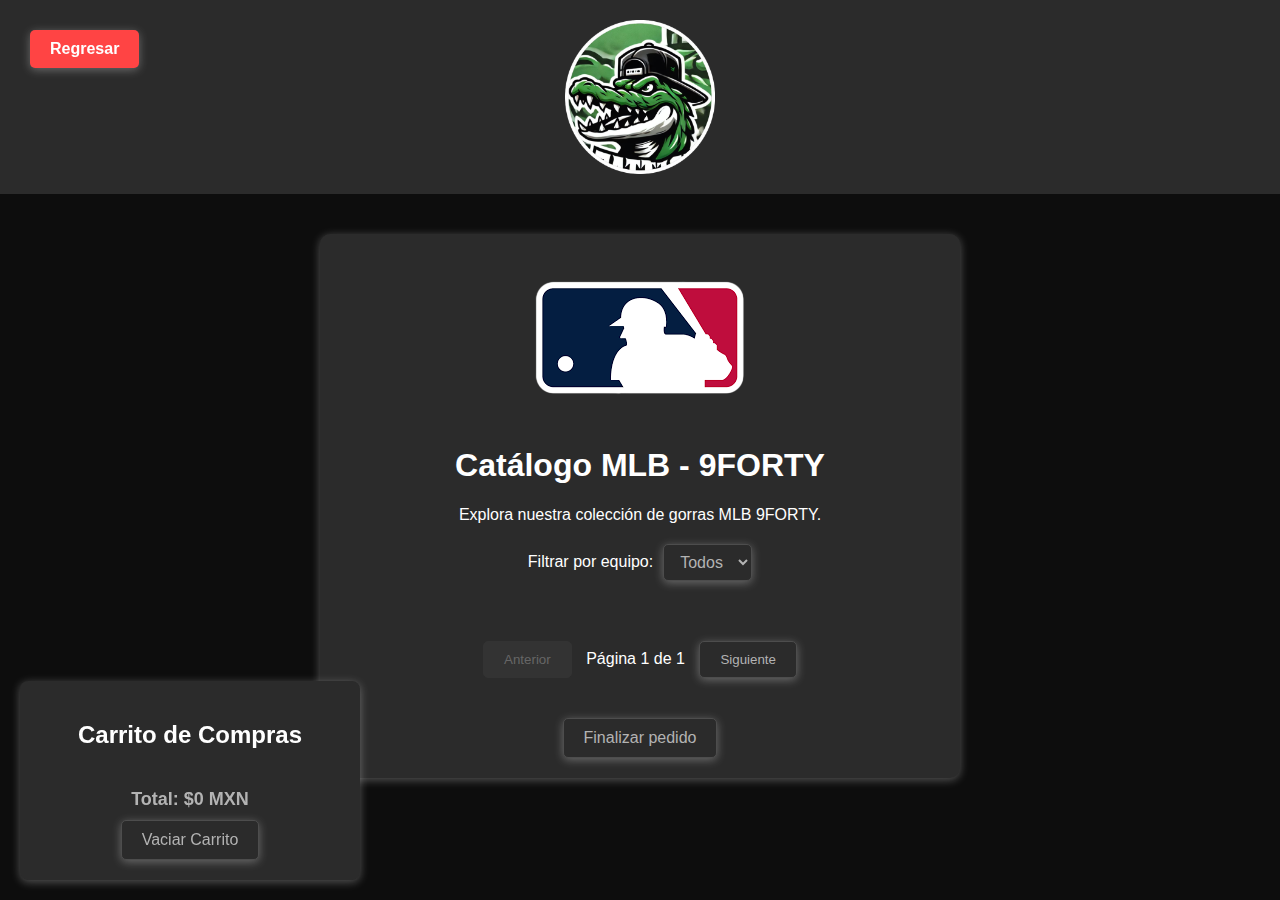
<file: mlb_9forty.html>
<!DOCTYPE html>
<html lang="es">
<head>
    <meta charset="UTF-8">
    <meta name="viewport" content="width=device-width, initial-scale=1.0">
    <meta name="description" content="Explora nuestra colección de gorras MLB 9FORTY en GatorCaps">
    <title>MLB 9FORTY - GatorCaps</title>
    <link rel="stylesheet" href="css/estilos.css">
</head>
<body>
    <button class="back-btn" onclick="history.back()">Regresar</button>
    <header>
        <a href="Gatorcaps99.html">
            <img src="Imagenes/Logos/LogoGatorCaps.png" alt="GatorCaps Logo">
        </a>
    </header>
    <div class="container">
        <img src="Imagenes/Logos/MLB logo.png" alt="MLB Logo">
        <h1>Catálogo MLB - 9FORTY</h1>
        <p>Explora nuestra colección de gorras MLB 9FORTY.</p>
        
        <div class="filters">
            <label for="team-filter">Filtrar por equipo:</label>
            <select id="team-filter">
                <option value="">Todos</option>
            </select>
        </div>

        <div class="gallery" id="gallery"></div>
        
        <div class="pagination">
            <button id="prev-page" disabled>Anterior</button>
            <span id="page-info">Página 1 de 1</span>
            <button id="next-page">Siguiente</button>
        </div>

        <div id="cart-container" class="cart-container">
            <h2>Carrito de Compras</h2>
            <div id="cart-items" class="cart-items"></div>
            <p id="cart-total">Total: $0 MXN</p>
            <button id="clear-cart" class="clear-cart-btn">Vaciar Carrito</button>
        </div>
        <button id="finalize-order" class="finalize-btn">Finalizar pedido</button>
    </div>

    <script src="js/script.js"></script>
</body>
</html>
</file>
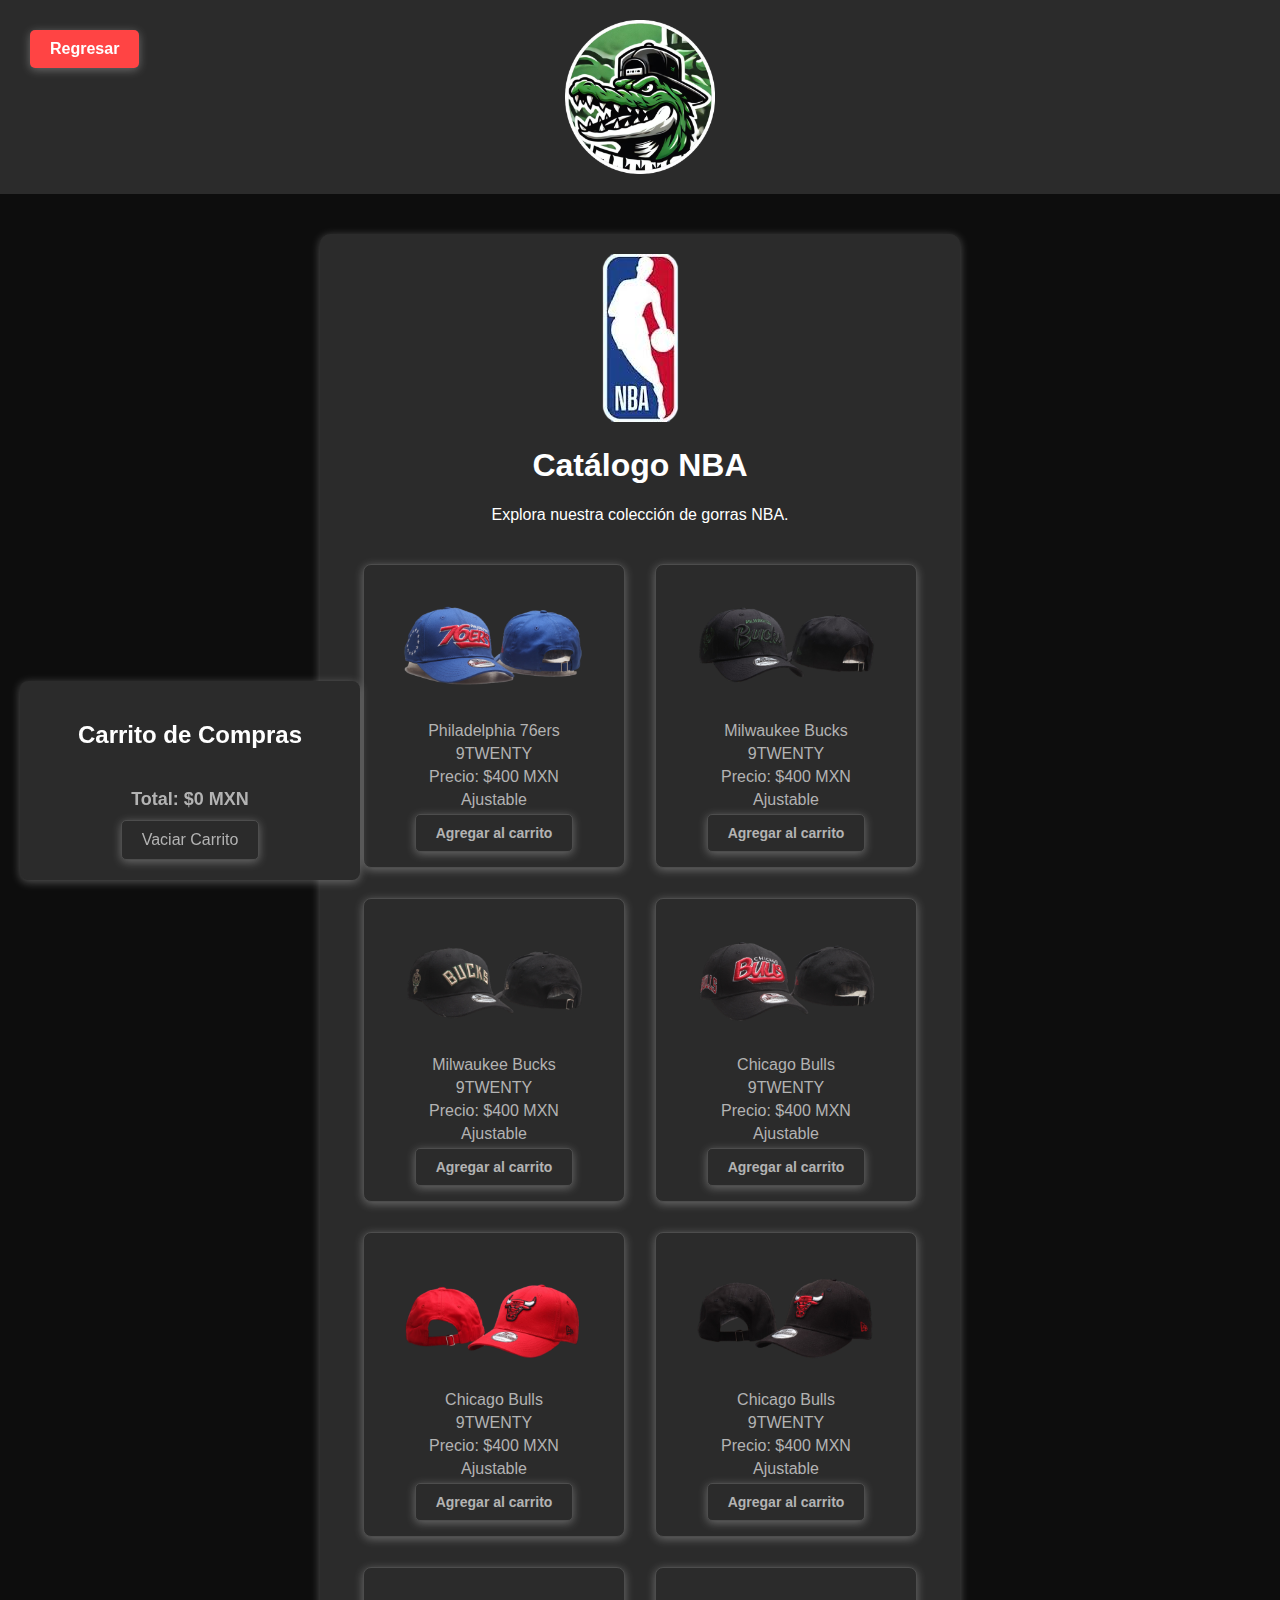
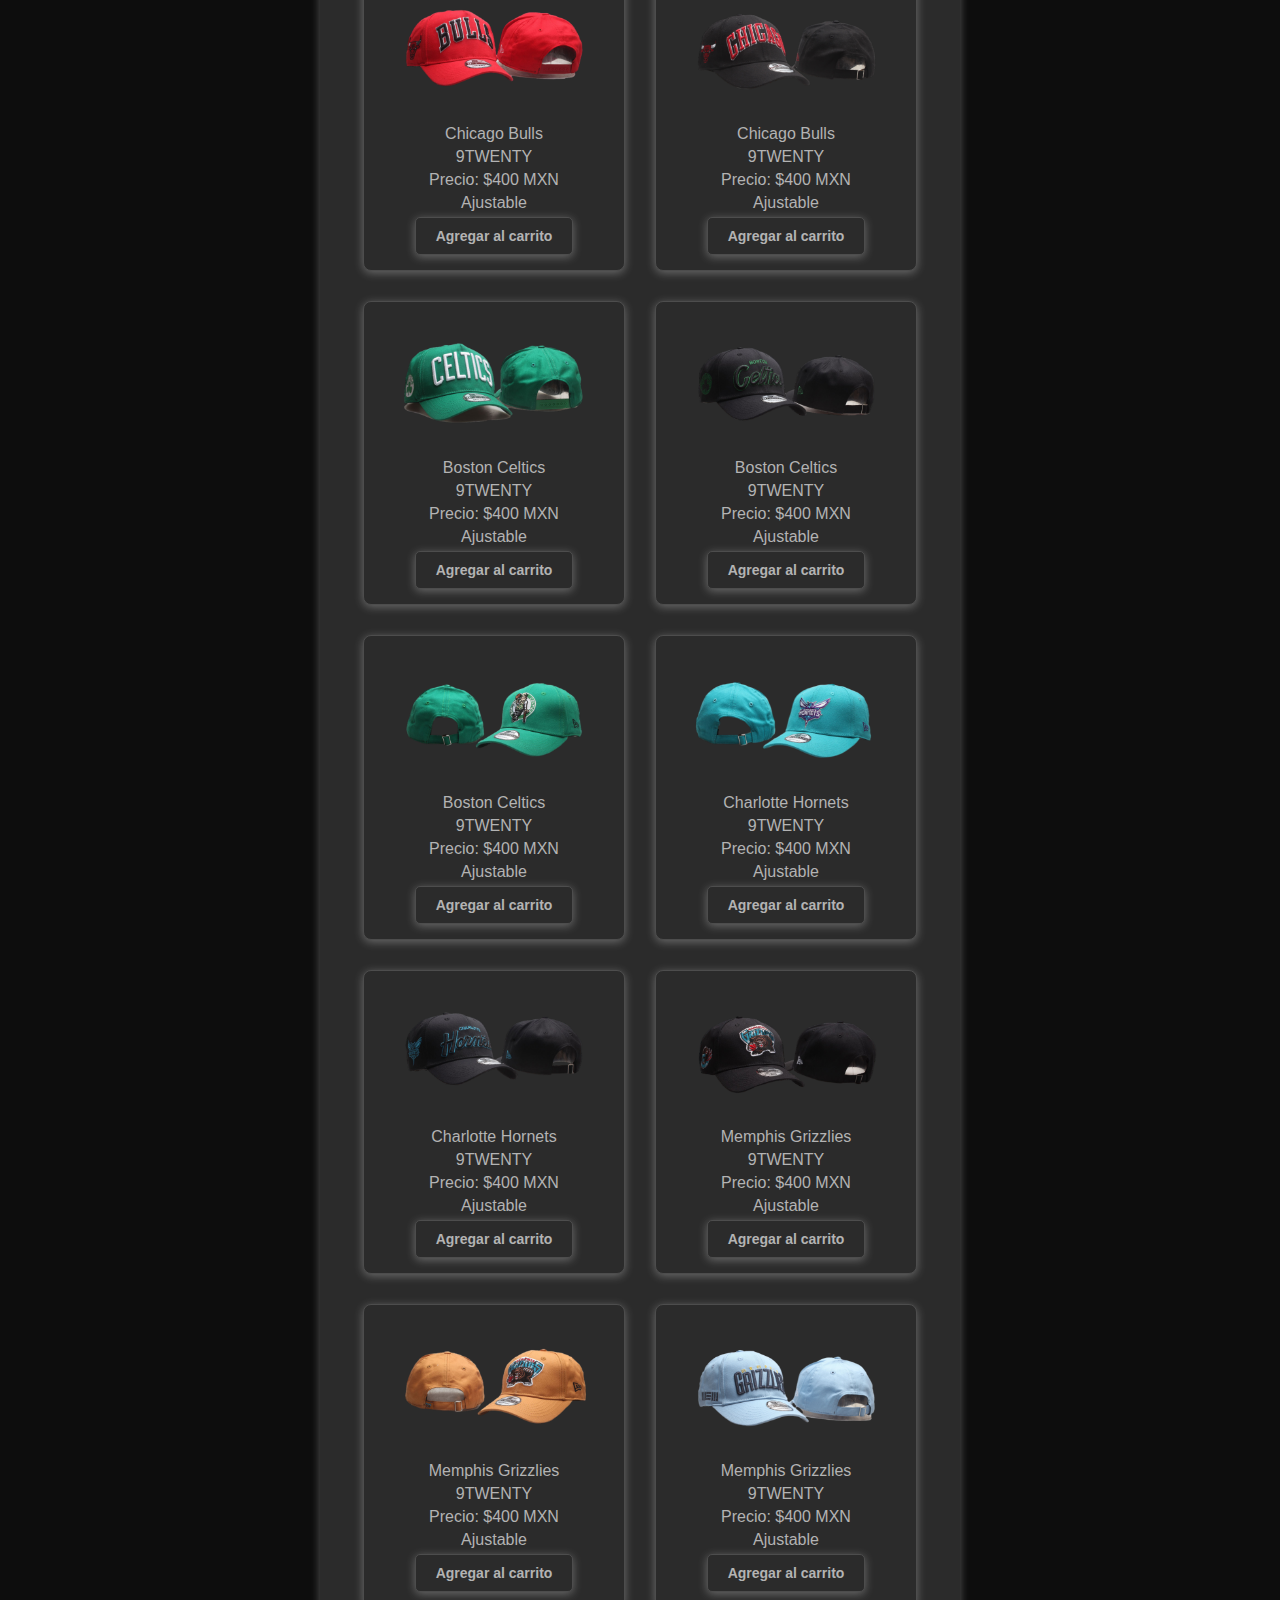
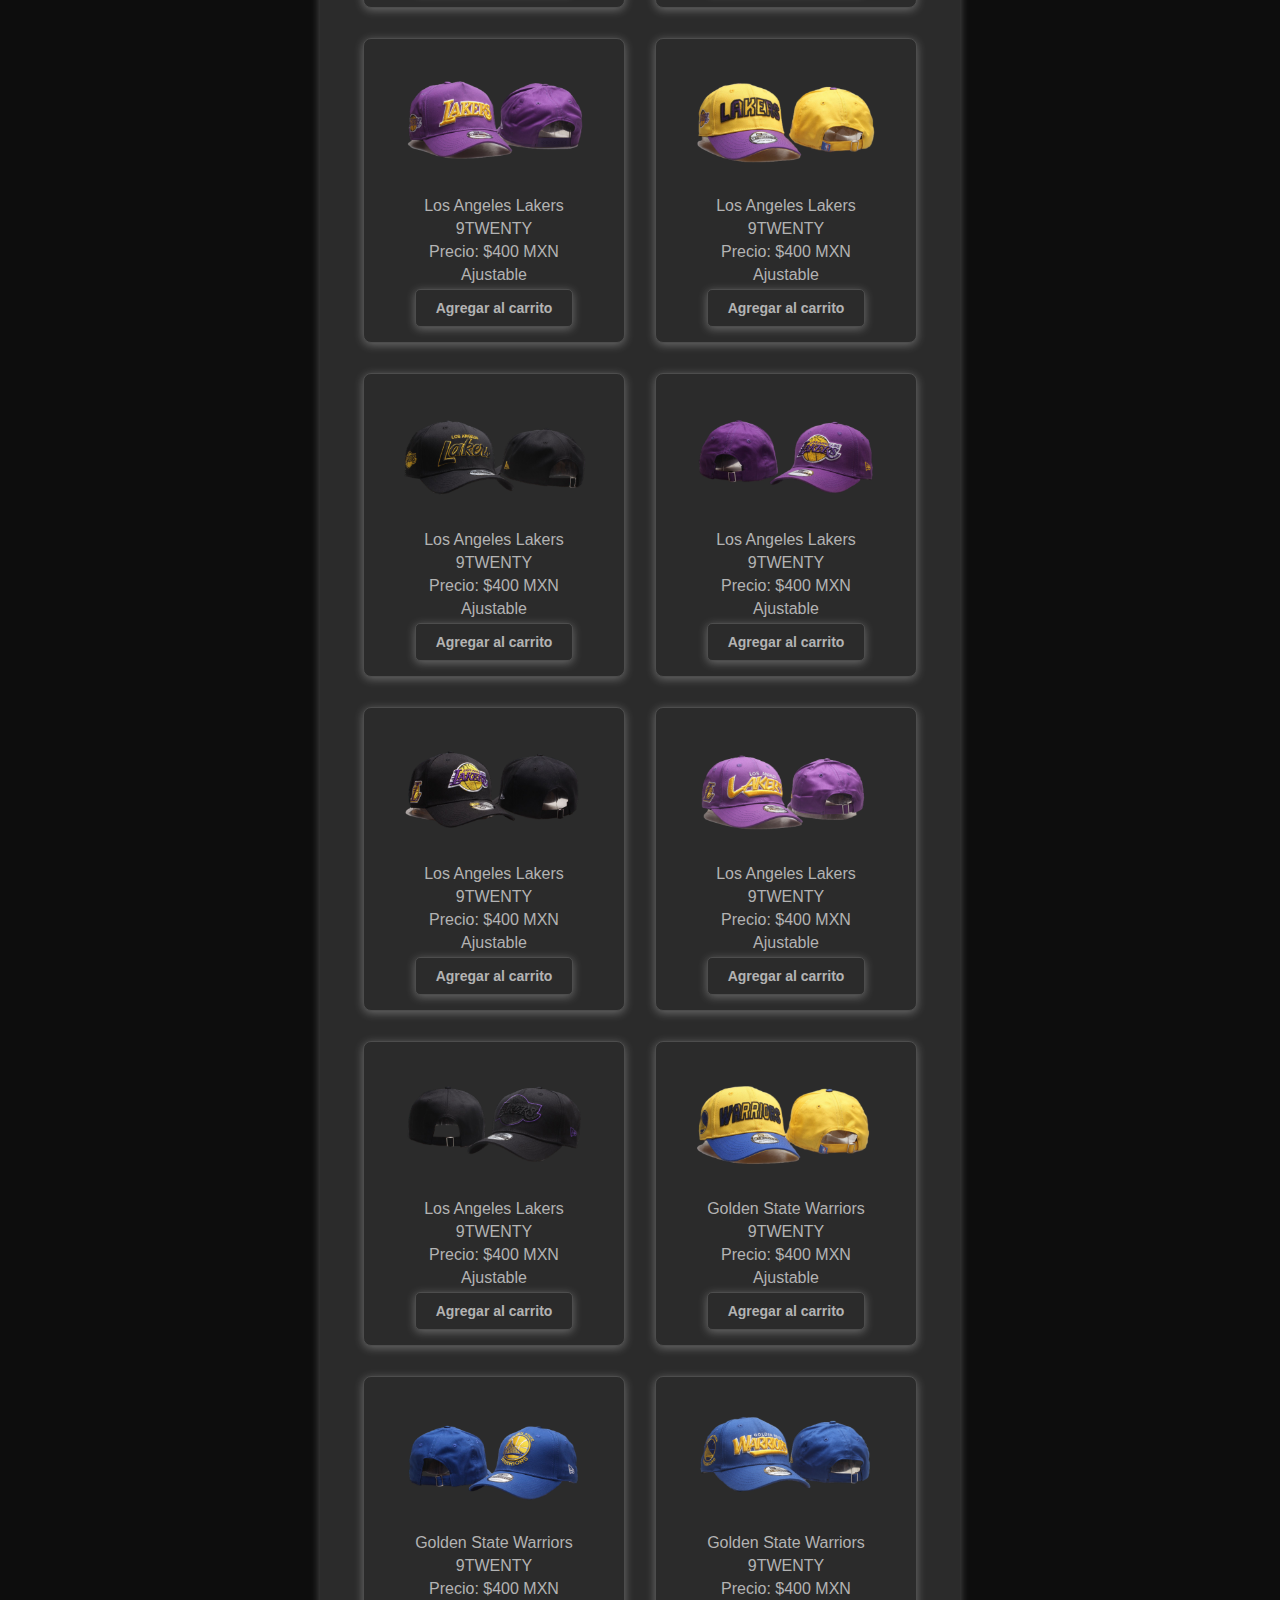
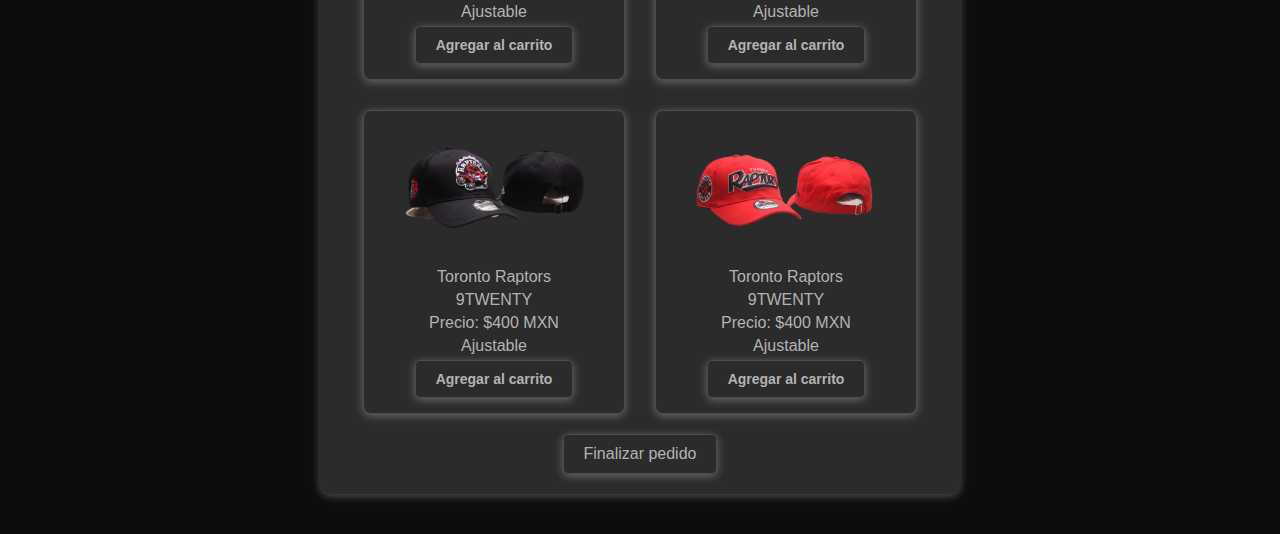
<file: nba.html>
<!DOCTYPE html>
<html lang="es">
<head>
    <meta charset="UTF-8">
    <meta name="viewport" content="width=device-width, initial-scale=1.0">
    <title>GatorCaps - NBA</title>
    <link rel="stylesheet" href="css/estilos.css">
<link rel="stylesheet" href="css/estilos.css">
</head>
<body>
    <button class="back-btn" onclick="history.back()">Regresar</button>
    <header>
        <a href="index.html">
            <img src="Imagenes/Logos/LogoGatorCaps.png" alt="GatorCaps Logo">
        </a>
    </header>
    <div class="container">
        <img src="Imagenes/Logos/NBA logo.png" alt="NBA Logo">
        <h1>Catálogo NBA</h1>
        <p>Explora nuestra colección de gorras NBA.</p>
        <div class="gallery">
            <div class="gallery-item">
                <img src="Imagenes/Catalogo/NBA/76ERS_pixian_ai.png" alt="76ERS">
                <p>Philadelphia 76ers</p>
                <p>9TWENTY</p>
                <p class="price">Precio: $400 MXN</p>
                <p>Ajustable</p>
                <button class="add-to-cart">Agregar al carrito</button>
            </div>
            <div class="gallery-item">
                <img src="Imagenes/Catalogo/NBA/BUCKS1_pixian_ai.png" alt="Bucks">
                <p>Milwaukee Bucks</p>
                <p>9TWENTY</p>
                <p class="price">Precio: $400 MXN</p>
                <p>Ajustable</p>
                <button class="add-to-cart">Agregar al carrito</button>
            </div>
            <div class="gallery-item">
                <img src="Imagenes/Catalogo/NBA/BUCKS_pixian_ai.png" alt="Bucks Alt">
                <p>Milwaukee Bucks</p>
                <p>9TWENTY</p>
                <p class="price">Precio: $400 MXN</p>
                <p>Ajustable</p>
                <button class="add-to-cart">Agregar al carrito</button>
            </div>
            <div class="gallery-item">
                <img src="Imagenes/Catalogo/NBA/BULLS_pixian_ai.png" alt="Bulls">
                <p>Chicago Bulls</p>
                <p>9TWENTY</p>
                <p class="price">Precio: $400 MXN</p>
                <p>Ajustable</p>
                <button class="add-to-cart">Agregar al carrito</button>
            </div>
            <div class="gallery-item">
                <img src="Imagenes/Catalogo/NBA/BULLSC_pixian_ai.png" alt="Bulls">
                <p>Chicago Bulls</p>
                <p>9TWENTY</p>
                <p class="price">Precio: $400 MXN</p>
                <p>Ajustable</p>
                <button class="add-to-cart">Agregar al carrito</button>
            </div>
            <div class="gallery-item">
                <img src="Imagenes/Catalogo/NBA/BULLSN_pixian_ai.png" alt="Bulls">
                <p>Chicago Bulls</p>
                <p>9TWENTY</p>
                <p class="price">Precio: $400 MXN</p>
                <p>Ajustable</p>
                <button class="add-to-cart">Agregar al carrito</button>
            </div>
            <div class="gallery-item">
                <img src="Imagenes/Catalogo/NBA/BULLSR1_pixian_ai.png" alt="Bulls">
                <p>Chicago Bulls</p>
                <p>9TWENTY</p>
                <p class="price">Precio: $400 MXN</p>
                <p>Ajustable</p>
                <button class="add-to-cart">Agregar al carrito</button>
            </div>
            <div class="gallery-item">
                <img src="Imagenes/Catalogo/NBA/CHICAGO_pixian_ai.png" alt="Bulls">
                <p>Chicago Bulls</p>
                <p>9TWENTY</p>
                <p class="price">Precio: $400 MXN</p>
                <p>Ajustable</p>
                <button class="add-to-cart">Agregar al carrito</button>
            </div>
            <div class="gallery-item">
                <img src="Imagenes/Catalogo/NBA/CELTICS01_pixian_ai.png" alt="Celtics">
                <p>Boston Celtics</p>
                <p>9TWENTY</p>
                <p class="price">Precio: $400 MXN</p>
                <p>Ajustable</p>
                <button class="add-to-cart">Agregar al carrito</button>
            </div>
            <div class="gallery-item">
                <img src="Imagenes/Catalogo/NBA/CELTICS02_pixian_ai.png" alt="Celtics">
                <p>Boston Celtics</p>
                <p>9TWENTY</p>
                <p class="price">Precio: $400 MXN</p>
                <p>Ajustable</p>
                <button class="add-to-cart">Agregar al carrito</button>
            </div>
            <div class="gallery-item">
                <img src="Imagenes/Catalogo/NBA/CELTICS3_pixian_ai.png" alt="Celtics">
                <p>Boston Celtics</p>
                <p>9TWENTY</p>
                <p class="price">Precio: $400 MXN</p>
                <p>Ajustable</p>
                <button class="add-to-cart">Agregar al carrito</button>
            </div>
            <div class="gallery-item">
                <img src="Imagenes/Catalogo/NBA/CHARLOTTE1_pixian_ai.png" alt="Hornets">
                <p>Charlotte Hornets</p>
                <p>9TWENTY</p>
                <p class="price">Precio: $400 MXN</p>
                <p>Ajustable</p>
                <button class="add-to-cart">Agregar al carrito</button>
            </div>
            <div class="gallery-item">
                <img src="Imagenes/Catalogo/NBA/CHARLOTTE_pixian_ai.png" alt="Hornets">
                <p>Charlotte Hornets</p>
                <p>9TWENTY</p>
                <p class="price">Precio: $400 MXN</p>
                <p>Ajustable</p>
                <button class="add-to-cart">Agregar al carrito</button>
            </div>
            <div class="gallery-item">
                <img src="Imagenes/Catalogo/NBA/GRIZZLIES.2jpeg_pixian_ai.png" alt="Grizzlies">
                <p>Memphis Grizzlies</p>
                <p>9TWENTY</p>
                <p class="price">Precio: $400 MXN</p>
                <p>Ajustable</p>
                <button class="add-to-cart">Agregar al carrito</button>
            </div>
            <div class="gallery-item">
                <img src="Imagenes/Catalogo/NBA/GRIZZLIES1_pixian_ai.png" alt="Grizzlies">
                <p>Memphis Grizzlies</p>
                <p>9TWENTY</p>
                <p class="price">Precio: $400 MXN</p>
                <p>Ajustable</p>
                <button class="add-to-cart">Agregar al carrito</button>
            </div>
            <div class="gallery-item">
                <img src="Imagenes/Catalogo/NBA/GRIZZLIES_pixian_ai.png" alt="Grizzlies">
                <p>Memphis Grizzlies</p>
                <p>9TWENTY</p>
                <p class="price">Precio: $400 MXN</p>
                <p>Ajustable</p>
                <button class="add-to-cart">Agregar al carrito</button>
            </div>
            <div class="gallery-item">
                <img src="Imagenes/Catalogo/NBA/LAKERS1_pixian_ai.png" alt="Lakers">
                <p>Los Angeles Lakers</p>
                <p>9TWENTY</p>
                <p class="price">Precio: $400 MXN</p>
                <p>Ajustable</p>
                <button class="add-to-cart">Agregar al carrito</button>
            </div>
            <div class="gallery-item">
                <img src="Imagenes/Catalogo/NBA/LAKERS2_pixian_ai.png" alt="Lakers">
                <p>Los Angeles Lakers</p>
                <p>9TWENTY</p>
                <p class="price">Precio: $400 MXN</p>
                <p>Ajustable</p>
                <button class="add-to-cart">Agregar al carrito</button>
            </div>
            <div class="gallery-item">
                <img src="Imagenes/Catalogo/NBA/LAKERS3_pixian_ai.png" alt="Lakers">
                <p>Los Angeles Lakers</p>
                <p>9TWENTY</p>
                <p class="price">Precio: $400 MXN</p>
                <p>Ajustable</p>
                <button class="add-to-cart">Agregar al carrito</button>
            </div>
            <div class="gallery-item">
                <img src="Imagenes/Catalogo/NBA/LAKERS4_pixian_ai.png" alt="Lakers">
                <p>Los Angeles Lakers</p>
                <p>9TWENTY</p>
                <p class="price">Precio: $400 MXN</p>
                <p>Ajustable</p>
                <button class="add-to-cart">Agregar al carrito</button>
            </div>
            <div class="gallery-item">
                <img src="Imagenes/Catalogo/NBA/LAKERS5_pixian_ai.png" alt="Lakers">
                <p>Los Angeles Lakers</p>
                <p>9TWENTY</p>
                <p class="price">Precio: $400 MXN</p>
                <p>Ajustable</p>
                <button class="add-to-cart">Agregar al carrito</button>
            </div>
            <div class="gallery-item">
                <img src="Imagenes/Catalogo/NBA/LAKERS_pixian_ai.png" alt="Lakers">
                <p>Los Angeles Lakers</p>
                <p>9TWENTY</p>
                <p class="price">Precio: $400 MXN</p>
                <p>Ajustable</p>
                <button class="add-to-cart">Agregar al carrito</button>
            </div>
            <div class="gallery-item">
                <img src="Imagenes/Catalogo/NBA/LAKERSN1_pixian_ai.png" alt="Lakers">
                <p>Los Angeles Lakers</p>
                <p>9TWENTY</p>
                <p class="price">Precio: $400 MXN</p>
                <p>Ajustable</p>
                <button class="add-to-cart">Agregar al carrito</button>
            </div>
            <div class="gallery-item">
                <img src="Imagenes/Catalogo/NBA/WARRIORS2_pixian_ai.png" alt="Warriors">
                <p>Golden State Warriors</p>
                <p>9TWENTY</p>
                <p class="price">Precio: $400 MXN</p>
                <p>Ajustable</p>
                <button class="add-to-cart">Agregar al carrito</button>
            </div>
            <div class="gallery-item">
                <img src="Imagenes/Catalogo/NBA/WARRIORS3_pixian_ai.png" alt="Warriors">
                <p>Golden State Warriors</p>
                <p>9TWENTY</p>
                <p class="price">Precio: $400 MXN</p>
                <p>Ajustable</p>
                <button class="add-to-cart">Agregar al carrito</button>
            </div>
            <div class="gallery-item">
                <img src="Imagenes/Catalogo/NBA/WARRIORS_pixian_ai.png" alt="Warriors">
                <p>Golden State Warriors</p>
                <p>9TWENTY</p>
                <p class="price">Precio: $400 MXN</p>
                <p>Ajustable</p>
                <button class="add-to-cart">Agregar al carrito</button>
            </div>
            <div class="gallery-item">
                <img src="Imagenes/Catalogo/NBA/RAPTORS1_pixian_ai.png" alt="Raptors">
                <p>Toronto Raptors</p>
                <p>9TWENTY</p>
                <p class="price">Precio: $400 MXN</p>
                <p>Ajustable</p>
                <button class="add-to-cart">Agregar al carrito</button>
            </div>
            <div class="gallery-item">
                <img src="Imagenes/Catalogo/NBA/RAPTORS_pixian_ai.png" alt="Raptors">
                <p>Toronto Raptors</p>
                <p>9TWENTY</p>
                <p class="price">Precio: $400 MXN</p>
                <p>Ajustable</p>
                <button class="add-to-cart">Agregar al carrito</button>
            </div>
        </div>
        <div id="cart-container" class="cart-container">
            <h2>Carrito de Compras</h2>
            <div id="cart-items" class="cart-items"></div>
            <p id="cart-total">Total: $0 MXN</p>
            <button id="clear-cart" class="clear-cart-btn">Vaciar Carrito</button>
        </div>
        <button id="finalize-order" class="finalize-btn">Finalizar pedido</button>
    </div>
    <script>
        const cart = [];

        function updateCartDisplay() {
            const cartItemsContainer = document.getElementById('cart-items');
            cartItemsContainer.innerHTML = '';
            let total = 0;

            cart.forEach((item, index) => {
                const cartItem = document.createElement('div');
                cartItem.classList.add('cart-item');
                cartItem.innerHTML = `
                    <img src="${item.image}" alt="${item.name}">
                    <p>${item.name} - $${item.price} MXN</p>
                    <div class="cart-item-controls">
                        <button onclick="changeQuantity(${index}, -1)">-</button>
                        <span>${item.quantity}</span>
                        <button onclick="changeQuantity(${index}, 1)">+</button>
                    </div>
                `;
                cartItemsContainer.appendChild(cartItem);
                total += item.price * item.quantity;
            });

            document.getElementById('cart-total').innerText = `Total: $${total} MXN`;
        }

        function addToCart(name, price, image) {
            const existingItem = cart.find(item => item.name === name && item.image === image);
            if (existingItem) {
                existingItem.quantity += 1;
            } else {
                cart.push({ name, price, image, quantity: 1 });
            }
            updateCartDisplay();
            alert(`Se agregó al carrito: ${name}`);
        }

        function changeQuantity(index, change) {
            cart[index].quantity += change;
            if (cart[index].quantity <= 0) {
                cart.splice(index, 1);
            }
            updateCartDisplay();
        }

        document.querySelectorAll('.add-to-cart').forEach((button) => {
            button.addEventListener('click', () => {
                const item = button.closest('.gallery-item');
                const name = item.querySelector('p:nth-child(2)').innerText;
                const priceText = item.querySelector('.price').innerText;
                const price = parseFloat(priceText.replace('Precio: $', '').replace(' MXN', ''));
                const image = item.querySelector('img').src;
                addToCart(name, price, image);
            });
        });

        document.getElementById('clear-cart').addEventListener('click', () => {
            cart.length = 0;
            updateCartDisplay();
        });

        document.getElementById('finalize-order').addEventListener('click', () => {
            if (cart.length === 0) {
                alert('Tu carrito está vacío');
                return;
            }
            localStorage.setItem('cart', JSON.stringify(cart));
            window.location.href = 'confirmation.html';
        });
    </script>
</body>
</html>
</file>
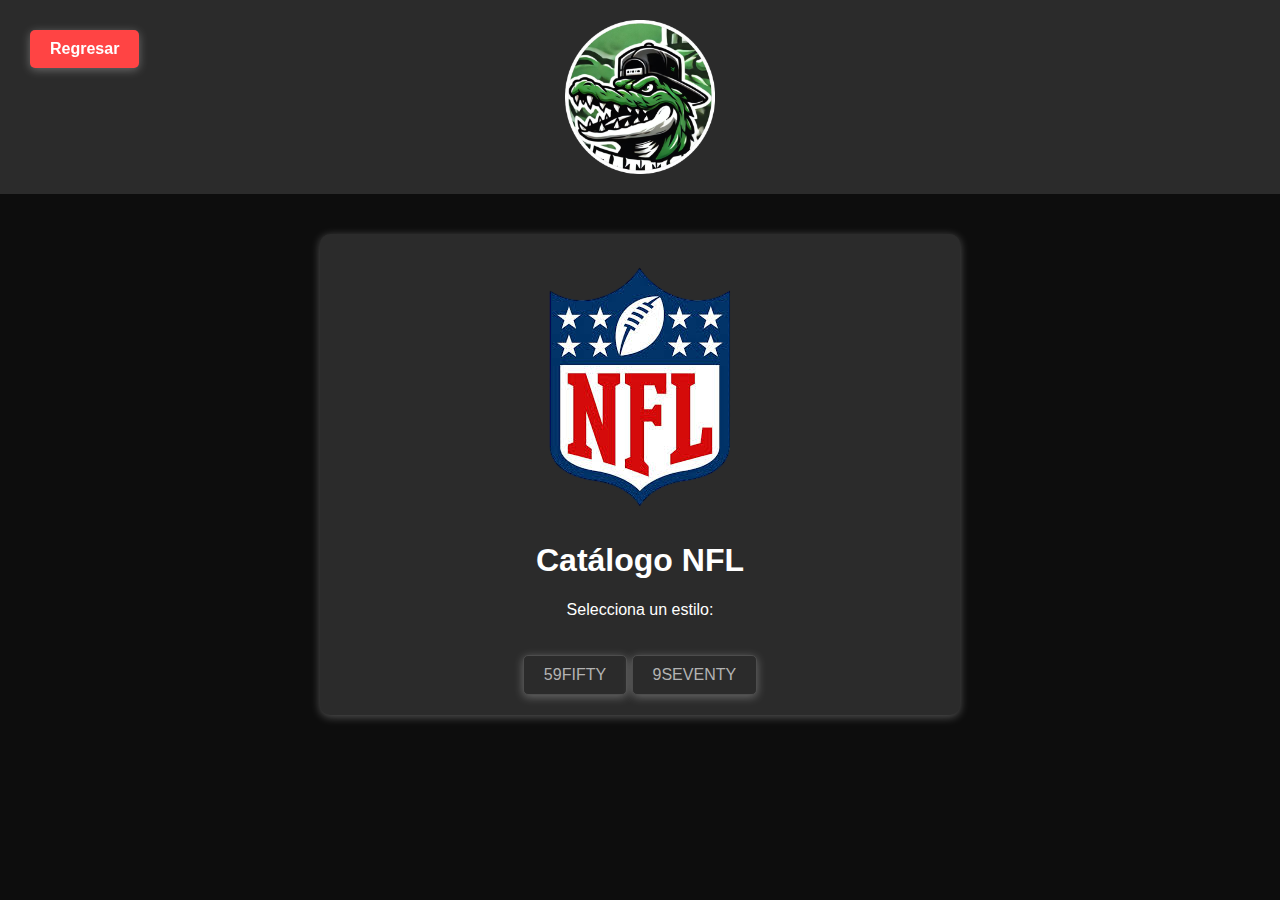
<file: nfl.html>
<!DOCTYPE html>
<html lang="es">
<head>
    <meta charset="UTF-8">
    <meta name="viewport" content="width=device-width, initial-scale=1.0">
    <title>NFL - GatorCaps</title>
    <link rel="stylesheet" href="css/estilos.css">
</head>
<body>
    <header>
        <a href="index.html">
            <img src="Imagenes/Logos/LogoGatorCaps.png" alt="GatorCaps Logo">
        </a>
    </header>
    <button class="back-btn" onclick="history.back()">Regresar</button>
    <div class="container">
        <img src="Imagenes/Logos/NFL logo.png" alt="NFL Logo">
        <h1>Catálogo NFL</h1>
        <p>Selecciona un estilo:</p>
        <div class="subcategories">
            <button class="finalize-btn" onclick="window.location.href='nfl_59fifty.html'">59FIFTY</button>
            <button class="finalize-btn" onclick="window.location.href='nfl_9seventy.html'">9SEVENTY</button>
        </div>
    </div>
</body>
</html>
</file>
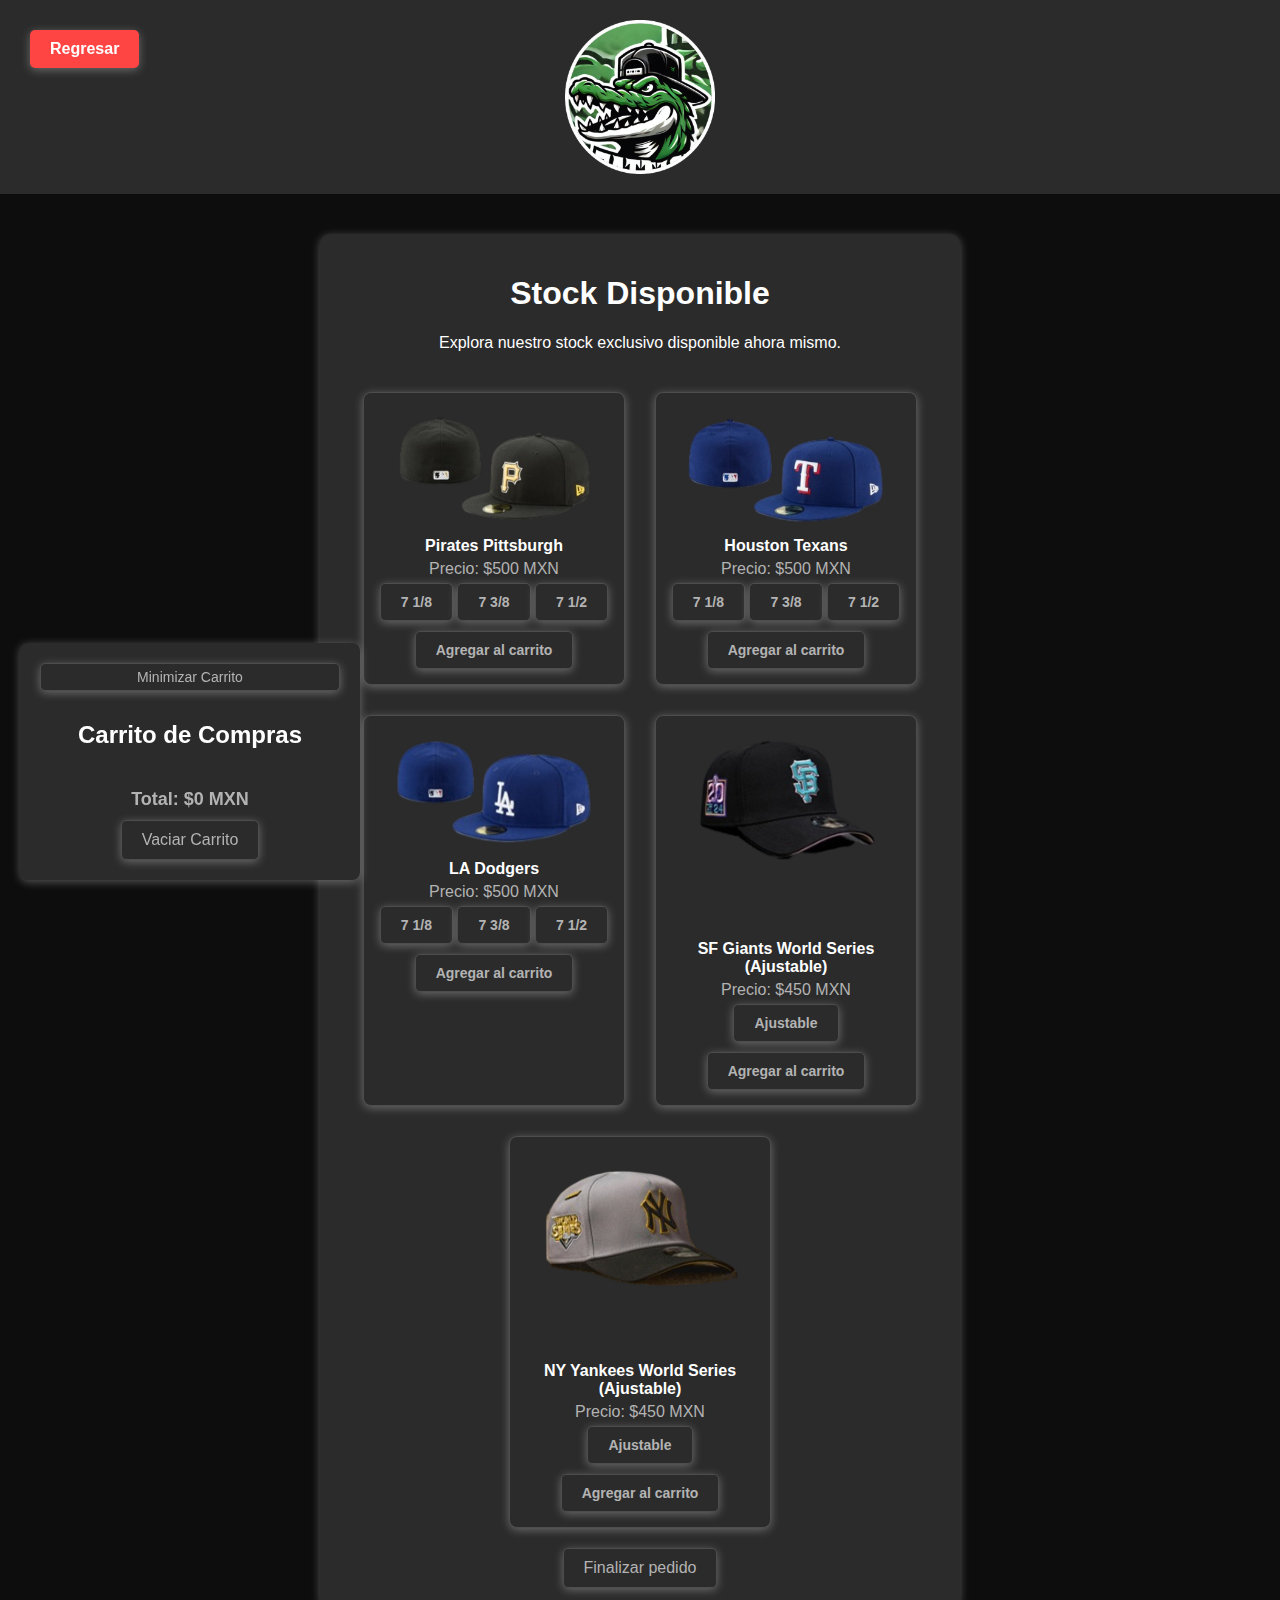
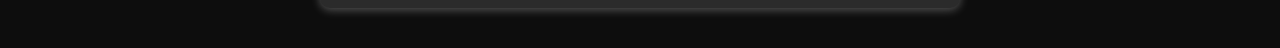
<file: stock.html>
<!DOCTYPE html>
<html lang="es">
<head>
    <meta charset="UTF-8">
    <meta name="viewport" content="width=device-width, initial-scale=1.0">
    <title>Stock Disponible - GatorCaps</title>
    <link rel="stylesheet" href="css/estilos.css">
</head>
<body>
    <header>
        <a href="index.html">
            <img src="Imagenes/Logos/LogoGatorCaps.png" alt="GatorCaps Logo">
        </a>
    </header>
    <button class="back-btn" onclick="history.back()">Regresar</button>
    <div class="container">
        <h1>Stock Disponible</h1>
        <p>Explora nuestro stock exclusivo disponible ahora mismo.</p>
        
        <div class="gallery">
            <!-- Modelo 1 -->
            <div class="gallery-item" data-product-id="pirates-pittsburgh">
                <img src="Imagenes/Catalogo/Stock/28dfe4500a0f4d45b6677f6d5ab11bcd_pixian_ai.png" alt="Pirates">
                <p class="title">Pirates Pittsburgh</p>
                <p class="price">Precio: $500 MXN</p>
                <div class="size-options" style="margin-bottom: 10px;">
                    <button class="add-to-cart size-btn" data-size="7 1/8">7 1/8</button>
                    <button class="add-to-cart size-btn" data-size="7 3/8">7 3/8</button>
                    <button class="add-to-cart size-btn" data-size="7 1/2">7 1/2</button>
                </div>
                <button class="add-to-cart add-btn">Agregar al carrito</button>
            </div>
            <!-- Modelo 2 -->
            <div class="gallery-item" data-product-id="houston-texans">
                <img src="Imagenes/Catalogo/Stock/432ef84eeffa4c598415a03ca7da430c_pixian_ai.png" alt="Texans">
                <p class="title">Houston Texans</p>
                <p class="price">Precio: $500 MXN</p>
                <div class="size-options" style="margin-bottom: 10px;">
                    <button class="add-to-cart size-btn" data-size="7 1/8">7 1/8</button>
                    <button class="add-to-cart size-btn" data-size="7 3/8">7 3/8</button>
                    <button class="add-to-cart size-btn" data-size="7 1/2">7 1/2</button>
                </div>
                <button class="add-to-cart add-btn">Agregar al carrito</button>
            </div>
            <!-- Modelo 3 -->
            <div class="gallery-item" data-product-id="la-dodgers">
                <img src="Imagenes/Catalogo/Stock/53d61ecebe0c4c8ba0be8b7c8aa7a400_pixian_ai.png" alt="Dodgers">
                <p class="title">LA Dodgers</p>
                <p class="price">Precio: $500 MXN</p>
                <div class="size-options" style="margin-bottom: 10px;">
                    <button class="add-to-cart size-btn" data-size="7 1/8">7 1/8</button>
                    <button class="add-to-cart size-btn" data-size="7 3/8">7 3/8</button>
                    <button class="add-to-cart size-btn" data-size="7 1/2">7 1/2</button>
                </div>
                <button class="add-to-cart add-btn">Agregar al carrito</button>
            </div>
            <!-- Modelo 4 (Snapback) -->
            <div class="gallery-item" data-product-id="sf-giants">
                <img src="Imagenes/Catalogo/Stock/aaa_pixian_ai.png" alt="Giants">
                <p class="title">SF Giants World Series (Ajustable)</p>
                <p class="price">Precio: $450 MXN</p>
                <div class="size-options" style="margin-bottom: 10px;">
                    <button class="add-to-cart size-btn" data-size="Ajustable">Ajustable</button>
                </div>
                <button class="add-to-cart add-btn">Agregar al carrito</button>
            </div>
            <!-- Modelo 5 (Snapback) -->
            <div class="gallery-item" data-product-id="ny-yankees">
                <img src="Imagenes/Catalogo/Stock/3a587271504946dba64ebd3fb883d0e6_pixian_ai.png" alt="Yankees">
                <p class="title">NY Yankees World Series (Ajustable)</p>
                <p class="price">Precio: $450 MXN</p>
                <div class="size-options" style="margin-bottom: 10px;">
                    <button class="add-to-cart size-btn" data-size="Ajustable">Ajustable</button>
                </div>
                <button class="add-to-cart add-btn">Agregar al carrito</button>
            </div>
        </div>
        <div id="cart-container" class="cart-container">
            <button id="toggle-cart" class="toggle-cart-btn">Minimizar Carrito</button>
            <h2>Carrito de Compras</h2>
            <div id="cart-items" class="cart-items"></div>
            <p id="cart-total">Total: $0 MXN</p>
            <button id="clear-cart" class="clear-cart-btn">Vaciar Carrito</button>
        </div>
        <button id="finalize-order" class="finalize-btn">Finalizar pedido</button>
    </div>
    <script src="js/stock.js"></script>
</body>
</html>
</file>
<file: css/estilos.css>
/* css/estilos.css */
:root {
    --deep-black: #0d0d0d;      /* Negro profundo para el fondo */
    --dark-gray: #2b2b2b;       /* Gris oscuro para contenedores */
    --mid-gray: #4d4d4d;        /* Gris medio para detalles */
    --light-gray: #b3b3b3;      /* Gris claro para texto secundario */
    --pure-white: #ffffff;      /* Blanco puro para texto principal */
    --shadow: rgba(255, 255, 255, 0.3); /* Sombra suave */
    --whatsapp-green: #25D366;  /* Verde WhatsApp para confirmar */
    --whatsapp-green-hover: #1ebe5d; /* Verde más oscuro para hover */
    --red: #ff4444;             /* Rojo para regresar */
    --red-hover: #cc0000;       /* Rojo más oscuro para hover */
}

body {
    font-family: 'Montserrat', sans-serif;
    background-color: var(--deep-black);
    color: var(--pure-white); /* Texto en blanco puro */
    text-align: center;
    margin: 0;
    padding: 0;
}

header {
    background-color: var(--dark-gray);
    padding: 20px;
}

header img {
    width: 150px;
    display: block;
    margin: 0 auto;
}

.container {
    max-width: 1000px;
    margin: auto;
    padding: 20px;
}

.gallery {
    display: flex;
    flex-wrap: wrap;
    justify-content: center;
    gap: 30px;
    margin-top: 40px;
}

.gallery-item {
    background: var(--dark-gray);
    border: 1px solid var(--mid-gray);
    border-radius: 8px;
    padding: 15px;
    width: 230px;
    box-shadow: 0 2px 10px var(--shadow);
    transition: box-shadow 0.3s ease, border-color 0.3s ease;
}

.gallery-item:hover {
    border-color: var(--light-gray);
    box-shadow: 0 4px 15px var(--shadow);
}

.gallery-item img {
    width: 200px;
    border-radius: 8px;
}

.gallery-item p {
    margin: 5px 0;
    font-size: 16px;
    color: var(--light-gray); /* Gris claro para texto secundario */
}

.gallery-item .title {
    font-weight: bold;
    color: var(--pure-white); /* Blanco puro para el título */
}

.price {
    font-size: 14px;
    font-weight: normal;
    color: var(--light-gray); /* Gris claro para el precio */
}

.add-to-cart {
    background-color: var(--dark-gray);
    color: var(--light-gray);
    padding: 10px 20px;
    border: 1px solid var(--mid-gray);
    border-radius: 5px;
    font-size: 14px;
    font-weight: bold;
    cursor: pointer;
    box-shadow: 0 2px 10px var(--shadow);
    transition: background-color 0.3s ease, box-shadow 0.3s ease, color 0.3s ease;
}

.add-to-cart:hover {
    background-color: var(--pure-white);
    color: var(--deep-black);
    box-shadow: 0 4px 15px var(--shadow);
}

.finalize-btn {
    background-color: var(--dark-gray);
    color: var(--light-gray);
    padding: 10px 20px;
    border: 1px solid var(--mid-gray);
    border-radius: 5px;
    font-size: 16px;
    cursor: pointer;
    margin-top: 20px;
    box-shadow: 0 2px 10px var(--shadow);
    transition: background-color 0.3s ease, box-shadow 0.3s ease, color 0.3s ease;
}

.finalize-btn:hover {
    background-color: var(--pure-white);
    color: var(--deep-black);
    box-shadow: 0 4px 15px var(--shadow);
}

.cart-container {
    position: fixed;
    bottom: 20px;
    left: 20px;
    background: var(--dark-gray);
    color: var(--pure-white);
    padding: 20px;
    border-radius: 8px;
    box-shadow: 0 2px 10px var(--shadow);
    width: 300px;
    max-height: 400px;
    overflow-y: auto;
    z-index: 1000;
}

.cart-items {
    max-height: 250px;
    overflow-y: auto;
    margin-bottom: 20px;
}

.cart-item {
    display: flex;
    justify-content: space-between;
    align-items: center;
    padding: 10px;
    border-bottom: 1px solid var(--mid-gray);
}

.cart-item img {
    width: 50px;
    border-radius: 5px;
}

.cart-item-controls {
    display: flex;
    align-items: center;
    gap: 10px;
}

.cart-item-controls button {
    background-color: var(--dark-gray);
    color: var(--light-gray);
    border: 1px solid var(--mid-gray);
    padding: 5px 10px;
    border-radius: 5px;
    cursor: pointer;
    box-shadow: 0 2px 10px var(--shadow);
    transition: background-color 0.3s ease, box-shadow 0.3s ease, color 0.3s ease;
}

.cart-item-controls button:hover {
    background-color: var(--pure-white);
    color: var(--deep-black);
    box-shadow: 0 4px 15px var(--shadow);
}

.cart-item-controls span {
    font-weight: bold;
    color: var(--pure-white);
}

#cart-total {
    font-size: 18px;
    font-weight: bold;
    margin: 10px 0;
    color: var(--light-gray);
}

.clear-cart-btn {
    background-color: var(--dark-gray);
    color: var(--light-gray);
    padding: 10px 20px;
    border: 1px solid var(--mid-gray);
    border-radius: 5px;
    font-size: 16px;
    cursor: pointer;
    box-shadow: 0 2px 10px var(--shadow);
    transition: background-color 0.3s ease, box-shadow 0.3s ease, color 0.3s ease;
}

.clear-cart-btn:hover {
    background-color: var(--pure-white);
    color: var(--deep-black);
    box-shadow: 0 4px 15px var(--shadow);
}

.back-btn {
    position: fixed;
    top: 20px;
    left: 20px;
    background-color: var(--dark-gray);
    color: var(--light-gray);
    padding: 10px 20px;
    border: 1px solid var(--mid-gray);
    border-radius: 5px;
    font-size: 16px;
    cursor: pointer;
    z-index: 1000;
    box-shadow: 0 2px 10px var(--shadow);
    transition: background-color 0.3s ease, box-shadow 0.3s ease, color 0.3s ease;
}

.back-btn:hover {
    background-color: var(--pure-white);
    color: var(--deep-black);
    box-shadow: 0 4px 15px var(--shadow);
}

.filters {
    margin: 20px 0;
    display: flex;
    align-items: center;
    justify-content: center;
    gap: 10px;
}

.filters label {
    font-size: 16px;
    color: var(--pure-white);
    font-weight: 500;
}

.filters select {
    background-color: var(--dark-gray);
    color: var(--light-gray);
    padding: 8px 12px;
    border: 1px solid var(--mid-gray);
    border-radius: 5px;
    font-size: 16px;
    cursor: pointer;
    box-shadow: 0 2px 10px var(--shadow);
    transition: background-color 0.3s ease, box-shadow 0.3s ease, color 0.3s ease;
}

.filters select:hover,
.filters select:focus {
    background-color: var(--pure-white);
    color: var(--deep-black);
    box-shadow: 0 4px 15px var(--shadow);
    outline: none;
}

.pagination {
    margin: 20px 0;
}

.pagination button {
    background-color: var(--dark-gray);
    color: var(--light-gray);
    padding: 10px 20px;
    border: 1px solid var(--mid-gray);
    border-radius: 5px;
    cursor: pointer;
    margin: 0 10px;
    box-shadow: 0 2px 10px var(--shadow);
    transition: background-color 0.3s ease, box-shadow 0.3s ease, color 0.3s ease;
}

.pagination button:hover:not(:disabled) {
    background-color: var(--pure-white);
    color: var(--deep-black);
    box-shadow: 0 4px 15px var(--shadow);
}

.pagination button:disabled {
    background-color: #333;
    border-color: #333;
    color: #666;
    cursor: not-allowed;
    box-shadow: none;
}

.pagination span {
    color: var(--pure-white);
    font-size: 16px;
}

/* Estilos específicos para confirmation.html */
.container {
    max-width: 600px; /* Reducimos el ancho para confirmation.html */
    margin: 40px auto;
    background: var(--dark-gray);
    border-radius: 10px;
    box-shadow: 0 2px 10px var(--shadow);
}

.cart-item p {
    font-size: 14px;
}

.confirm-btn {
    background-color: var(--whatsapp-green);
    color: var(--pure-white);
    padding: 10px 20px;
    border: none;
    border-radius: 5px;
    font-size: 16px;
    font-weight: bold;
    cursor: pointer;
    box-shadow: 0 2px 10px var(--shadow);
    transition: background-color 0.3s ease, box-shadow 0.3s ease;
    margin: 10px;
}

.confirm-btn:hover {
    background-color: var(--whatsapp-green-hover);
    box-shadow: 0 4px 15px var(--shadow);
}

.back-btn {
    background-color: var(--red);
    color: var(--pure-white);
    padding: 10px 20px;
    border: none;
    border-radius: 5px;
    font-size: 16px;
    font-weight: bold;
    cursor: pointer;
    box-shadow: 0 2px 10px var(--shadow);
    transition: background-color 0.3s ease, box-shadow 0.3s ease;
    margin: 10px;
}

.back-btn:hover {
    background-color: var(--red-hover);
    box-shadow: 0 4px 15px var(--shadow);
}
.toggle-cart-btn {
    background-color: var(--dark-gray);
    color: var(--light-gray);
    padding: 5px 10px;
    border: 1px solid var(--mid-gray);
    border-radius: 5px;
    font-size: 14px;
    cursor: pointer;
    width: 100%; /* Ocupa todo el ancho del contenedor */
    margin-bottom: 10px;
    box-shadow: 0 2px 10px var(--shadow);
    transition: background-color 0.3s ease, box-shadow 0.3s ease, color 0.3s ease;
}

.toggle-cart-btn:hover {
    background-color: var(--pure-white);
    color: var(--deep-black);
    box-shadow: 0 4px 15px var(--shadow);
}

/* css/estilos.css */
/* ... (tu CSS existente) */

/* Estilos para el botón de minimizar/maximizar */
.toggle-cart-btn {
    background-color: var(--dark-gray);
    color: var(--light-gray);
    padding: 5px 10px;
    border: 1px solid var(--mid-gray);
    border-radius: 5px;
    font-size: 14px;
    cursor: pointer;
    width: 100%;
    margin-bottom: 10px;
    box-shadow: 0 2px 10px var(--shadow);
    transition: background-color 0.3s ease, box-shadow 0.3s ease, color 0.3s ease;
}

.toggle-cart-btn:hover {
    background-color: var(--pure-white);
    color: var(--deep-black);
    box-shadow: 0 4px 15px var(--shadow);
}

/* css/estilos.css */
/* ... (tu CSS existente) */

/* Estilos para el botón de minimizar/maximizar */
.toggle-cart-btn {
    background-color: var(--dark-gray);
    color: var(--light-gray);
    padding: 5px 10px;
    border: 1px solid var(--mid-gray);
    border-radius: 5px;
    font-size: 14px;
    cursor: pointer;
    width: 100%;
    margin-bottom: 10px;
    box-shadow: 0 2px 10px var(--shadow);
    transition: background-color 0.3s ease, box-shadow 0.3s ease, color 0.3s ease;
}

.toggle-cart-btn:hover {
    background-color: var(--pure-white);
    color: var(--deep-black);
    box-shadow: 0 4px 15px var(--shadow);
}

/* Estado minimizado del carrito */
.cart-container.minimized {
    padding: 10px;
    width: 150px;
    height: auto;
    overflow: hidden;
}

.cart-container.minimized h2,
.cart-container.minimized #cart-items,
.cart-container.minimized #cart-total,
.cart-container.minimized .clear-cart-btn {
    display: none;
}

.cart-container.minimized .toggle-cart-btn {
    margin-bottom: 0;
}

/* Ajuste para móviles */
@media (max-width: 600px) {
    .cart-container {
        width: 250px;
        bottom: 10px;
        left: 10px;
    }

    .cart-container.minimized {
        width: 100px;
    }
}
</file>
